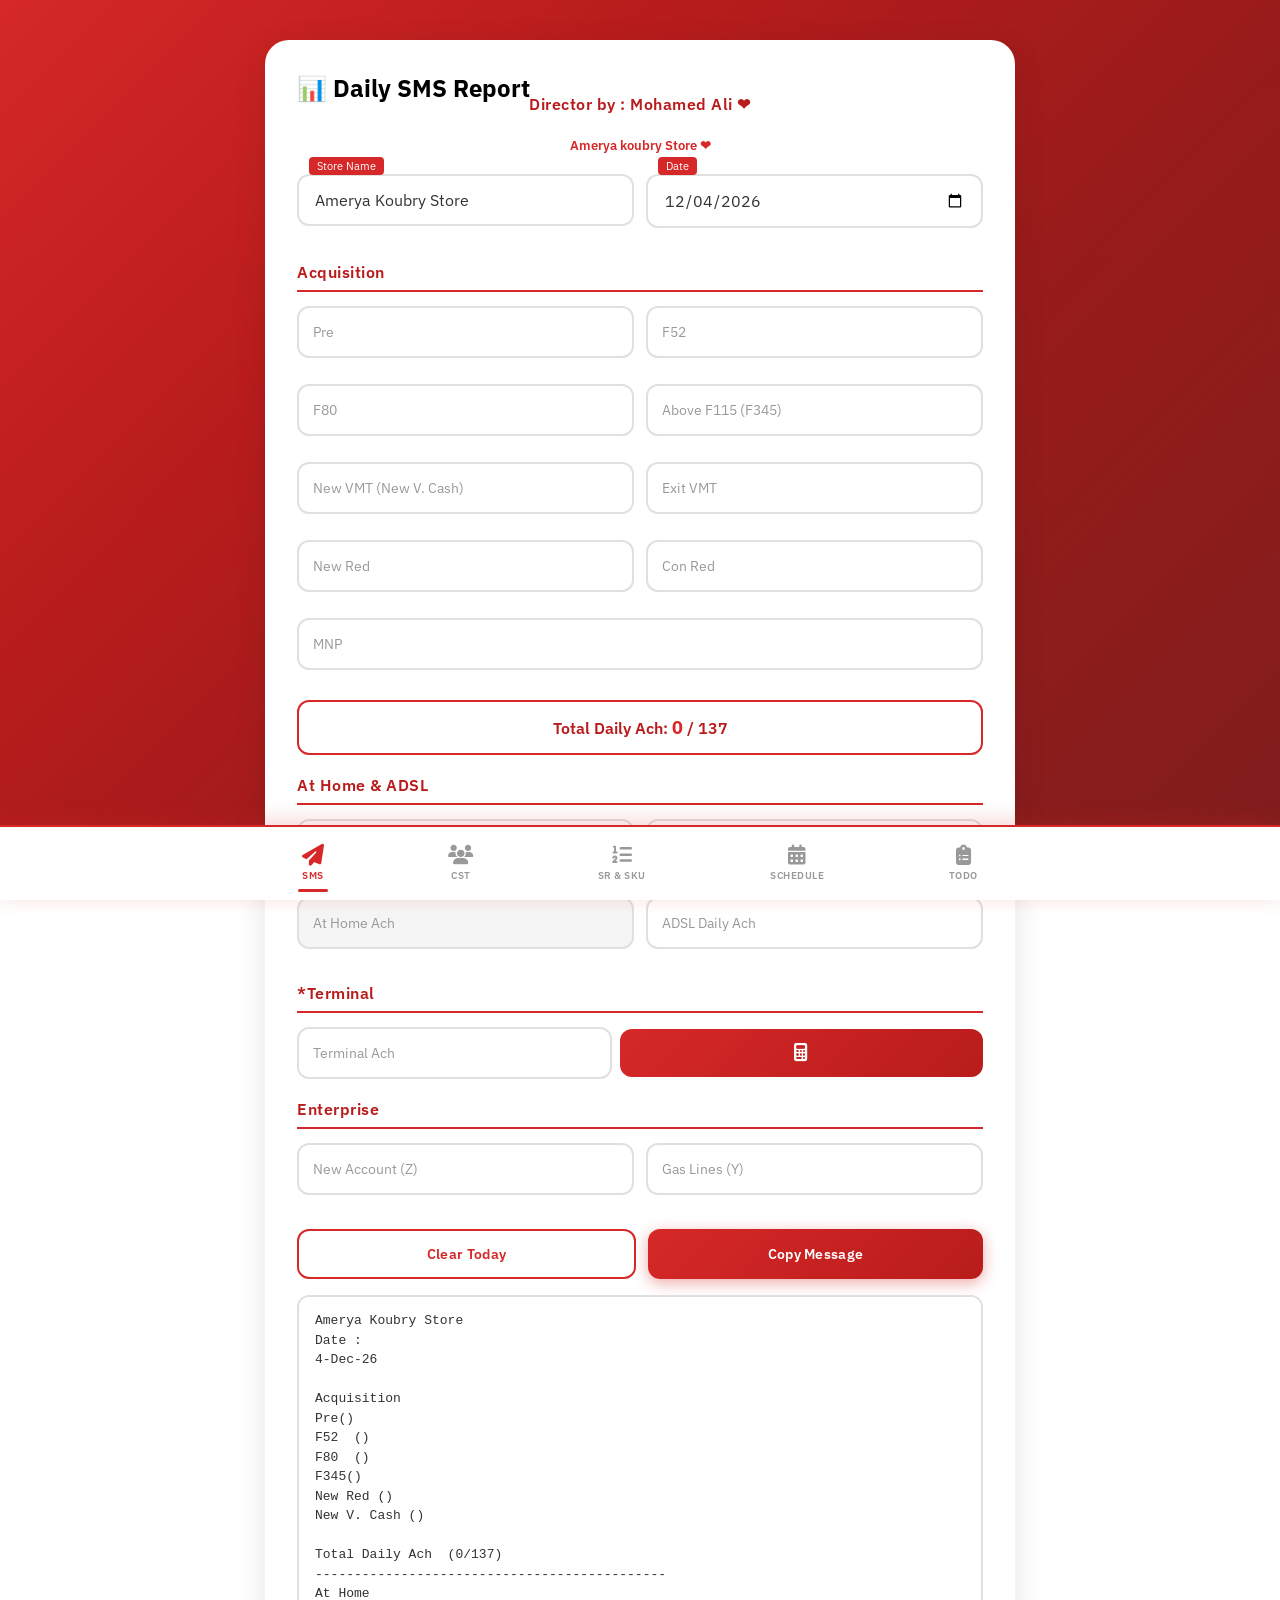
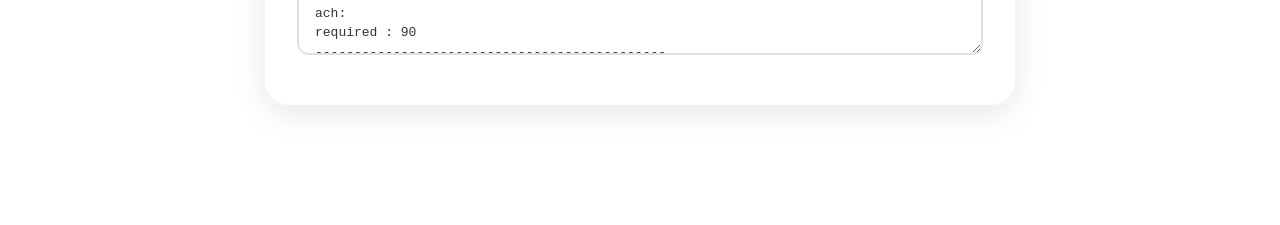
<file: index.html>
<!DOCTYPE html>
<html lang="en">
<head>
<meta charset="UTF-8">
<meta name="viewport" content="width=device-width, initial-scale=1.0, maximum-scale=1.0, user-scalable=no">
<link rel="icon" href="img/vf_icon.svg" type="image/svg+xml">
<link rel="apple-touch-icon" href="img/vf_icon.svg">
<meta name="apple-mobile-web-app-capable" content="yes">
<meta name="apple-mobile-web-app-status-bar-style" content="black-translucent">
<title>VF SMS - Daily Report</title>
<link rel="stylesheet" href="styles.css">
<link rel="stylesheet" href="https://cdnjs.cloudflare.com/ajax/libs/font-awesome/6.4.0/css/all.min.css">
<style>
.store-c {
    text-align: center;
    color: var(--vf-red);
    font-weight: 600;
}

/* Floating Labels */
.input-wrapper {
    position: relative;
    margin-bottom: 14px;
}

.input-wrapper input {
    margin-bottom: 0;
    font-size: 16px;
}

.input-wrapper .floating-label {
    position: absolute;
    left: 16px;
    top: 50%;
    transform: translateY(-50%);
    color: #999;
    font-size: 14px;
    font-family: inherit;
    pointer-events: none;
    transition: all 0.3s ease;
    opacity: 1;
}

.input-wrapper input.has-value + .floating-label,
.input-wrapper input:focus + .floating-label,
.input-wrapper input:not(:placeholder-shown) + .floating-label {
    top: -8px;
    left: 12px;
    font-size: 11px;
    color: white;
    background: var(--vf-red);
    padding: 2px 8px;
    border-radius: 4px;
    opacity: 1;
}

.input-wrapper input::placeholder {
    color: transparent;
}

.input-wrapper input:not(:placeholder-shown)::placeholder {
    color: transparent;
}

.result {
    background: var(--white);
    border: 2px solid var(--vf-red);
    border-radius: 12px;
    padding: 14px 20px;
    margin: 16px 0;
    color: var(--vf-red-dark);
    font-weight: 600;
    font-size: 16px;
    text-align: center;
}

.result span {
    color: var(--vf-red);
    font-weight: 700;
    font-size: 18px;
}
</style>
</head>
<body>

<div class="container">
<h2>📊 Daily SMS Report</h2>
<h3 style="border-bottom:none;text-align:center;margin-top:-10px;">Director by : Mohamed Ali ❤</h3>
<h5 class="store-c">Amerya koubry Store ❤</h5>
<br>

<div class="input-grid">
  <div class="input-wrapper">
    <input type="text" id="store" placeholder=" " value="Amerya Koubry Store">
    <span class="floating-label">Store Name</span>
  </div>
  <div class="input-wrapper">
    <input type="date" id="date" placeholder=" ">
    <span class="floating-label">Date</span>
  </div>
</div>

<h3>Acquisition</h3>
<div class="input-grid">
  <div class="input-wrapper"><input type="number" id="pre" placeholder=" "><span class="floating-label">Pre</span></div>
  <div class="input-wrapper"><input type="number" id="f52" placeholder=" "><span class="floating-label">F52</span></div>
  <div class="input-wrapper"><input type="number" id="f80" placeholder=" "><span class="floating-label">F80</span></div>
  <div class="input-wrapper"><input type="number" id="above_f115" placeholder=" "><span class="floating-label">Above F115 (F345)</span></div>
  <div class="input-wrapper"><input type="number" id="new_vmt" placeholder=" "><span class="floating-label">New VMT (New V. Cash)</span></div>
  <div class="input-wrapper"><input type="number" id="exit_vmt" placeholder=" "><span class="floating-label">Exit VMT</span></div>
  <div class="input-wrapper"><input type="number" id="new_red" placeholder=" "><span class="floating-label">New Red</span></div>
  <div class="input-wrapper"><input type="number" id="con_red" placeholder=" "><span class="floating-label">Con Red</span></div>
  <div class="input-wrapper input-full"><input type="number" id="mnp" placeholder=" "><span class="floating-label">MNP</span></div>
</div>

<div class="result">
  Total Daily Ach: <span id="total_daily_ach_val">0</span> / 137
</div>

<h3>At Home & ADSL</h3>
<div class="input-grid">
  <div class="input-wrapper">
    <select id="at_home_type" style="margin-bottom:0">
      <option value="4G">At Home 4G (58)</option>
      <option value="5G">At Home 5G (105)</option>
    </select>
  </div>
  <div class="input-wrapper">
    <input type="number" id="at_home_count" placeholder=" ">
    <span class="floating-label">At Home Count</span>
  </div>
  <div class="input-wrapper">
    <input type="number" id="at_home_ach" placeholder=" " readonly style="background:#f5f5f5;cursor:not-allowed">
    <span class="floating-label">At Home Ach</span>
  </div>
  <div class="input-wrapper">
    <input type="number" id="adsl_ach" placeholder=" ">
    <span class="floating-label">ADSL Daily Ach</span>
  </div>
</div>

<h3>*Terminal</h3>
<div class="input-wrapper" style="display:flex;align-items:center;gap:8px">
  <div style="flex:1;position:relative">
    <input type="number" id="terminal_ach" placeholder=" ">
    <span class="floating-label">Terminal Ach</span>
  </div>
  <button type="button" onclick="openCalculator('terminal_ach')" style="width:48px;height:48px;background:linear-gradient(135deg,var(--vf-red),var(--vf-red-dark));color:white;border:none;border-radius:12px;cursor:pointer;display:flex;align-items:center;justify-content:center;font-size:18px;flex-shrink:0" title="فتح الآلة الحاسبة">
    <i class="fa-solid fa-calculator"></i>
  </button>
</div>

<h3>Enterprise</h3>
<div class="input-grid">
  <div class="input-wrapper"><input type="number" id="enterprise_new_acc" placeholder=" "><span class="floating-label">New Account (Z)</span></div>
  <div class="input-wrapper"><input type="number" id="enterprise_gas" placeholder=" "><span class="floating-label">Gas Lines (Y)</span></div>
</div>

<br>
<div class="button-group">
  <button class="btn-secondary" onclick="clearToday()">Clear Today</button>
  <button class="btn-primary" onclick="copyMessage()">Copy Message</button>
</div>

<textarea id="output" readonly style="font-family:monospace;font-size:13px;line-height:1.5;min-height:360px"></textarea>

</div>

<script>
// Format date helper: YYYY-MM-DD -> D-MMM-YY (e.g. 7-Aug-26)
function getFormattedDate(dateStr) {
    if (!dateStr) {
        const today = new Date();
        const months = ['Jan', 'Feb', 'Mar', 'Apr', 'May', 'Jun', 'Jul', 'Aug', 'Sep', 'Oct', 'Nov', 'Dec'];
        const day = today.getDate();
        const month = months[today.getMonth()];
        const year = String(today.getFullYear()).slice(-2);
        return `${day}-${month}-${year}`;
    }
    const parts = dateStr.split('-');
    if (parts.length === 3) {
        const year = parts[0].slice(-2);
        const months = ['Jan', 'Feb', 'Mar', 'Apr', 'May', 'Jun', 'Jul', 'Aug', 'Sep', 'Oct', 'Nov', 'Dec'];
        const monthIndex = parseInt(parts[1], 10) - 1;
        const month = months[monthIndex] || parts[1];
        const day = parseInt(parts[2], 10);
        return `${day}-${month}-${year}`;
    }
    return dateStr;
}

// Generate summary message matching exact target format
function generateMessage() {
    const store = document.getElementById("store").value || "Amerya Koubry Store";
    const dateInput = document.getElementById("date").value;
    const formattedDate = getFormattedDate(dateInput);

    const pre = +document.getElementById("pre").value || 0;
    const f52 = +document.getElementById("f52").value || 0;
    const f80 = +document.getElementById("f80").value || 0;
    const above_f115 = +document.getElementById("above_f115").value || 0;
    const new_vmt = +document.getElementById("new_vmt").value || 0;
    const exit_vmt = document.getElementById("exit_vmt").value;
    const new_red = +document.getElementById("new_red").value || 0;
    const con_red = document.getElementById("con_red").value;
    const mnp = document.getElementById("mnp").value;

    const con_red_num = +con_red || 0;
    const mnp_num = +mnp || 0;

    // Formula: X = total (pre + f52 + f80 + above f115 + new vmt + mnp + (3 * new red) + con red)
    const X = pre + f52 + f80 + above_f115 + new_vmt + mnp_num + (3 * new_red) + con_red_num;

    const totalAchEl = document.getElementById("total_daily_ach_val");
    if (totalAchEl) {
        totalAchEl.innerText = X;
    }

    function val(id) {
        const el = document.getElementById(id);
        if (!el) return "";
        const v = el.value;
        return (v === "" || v === null || v === undefined) ? "" : v;
    }

    const message = `${store} 
Date :   
${formattedDate}

Acquisition
Pre(${val("pre")})
F52  (${val("f52")})
F80  (${val("f80")})
F345(${val("above_f115")})
New Red (${val("new_red")})
New V. Cash (${val("new_vmt")})

Total Daily Ach  (${X}/137) 
---------------------------------------------
At Home
ach: ${val("at_home_ach")}
required : 90
---------------------------------------------
Adsl
daily ach :${val("adsl_ach")}
daily required :1
----------------------------------------------
*Terminal
ach:${val("terminal_ach")}
required : 32000
----------------------------------------------
Enterprise :
New Acc (${val("enterprise_new_acc")}/1)
Gas (${val("enterprise_gas")}/3)
----------------------------------------------
MNP (${val("mnp")})
Conv Red (${val("con_red")})
Exist V. cash : ${val("exit_vmt")}`;

    document.getElementById("output").value = message;
}

// Calculate At Home Ach based on 4G (58) or 5G (105) selection and count
function updateAtHomeAch() {
    const countInput = document.getElementById("at_home_count");
    const typeSelect = document.getElementById("at_home_type");
    const achInput = document.getElementById("at_home_ach");

    if (countInput && typeSelect && achInput) {
        const countVal = countInput.value;
        if (countVal !== "" && !isNaN(countVal)) {
            const count = parseFloat(countVal);
            const multiplier = (typeSelect.value === "5G") ? 105 : 58;
            const calculated = count * multiplier;
            achInput.value = calculated;
            achInput.classList.add("has-value");
        } else if (countVal === "") {
            achInput.value = "";
            achInput.classList.remove("has-value");
        }
    }
}

// Auto Save & Inputs listener
const allInputs = document.querySelectorAll("input, select");
allInputs.forEach(input => {
    input.addEventListener('input', function() {
        if (this.id === "at_home_count" || this.id === "at_home_type") {
            updateAtHomeAch();
        }
        if (this.value !== "") {
            this.classList.add('has-value');
        } else {
            this.classList.remove('has-value');
        }
    });

    input.addEventListener("change", function() {
        if (this.id === "at_home_count" || this.id === "at_home_type") {
            updateAtHomeAch();
        }
        generateMessage();
        saveData();
    });

    input.addEventListener("input", () => {
        generateMessage();
        saveData();
    });
});

// Load Saved Data
window.onload = function() {
    // Default date to today
    document.getElementById("date").valueAsDate = new Date();
    document.getElementById("date").classList.add("has-value");
    document.getElementById("store").classList.add("has-value");

    const saved = JSON.parse(localStorage.getItem("reportData_v2") || localStorage.getItem("reportMultiData"));
    if (saved) {
        Object.keys(saved).forEach(id => {
            const el = document.getElementById(id);
            if (el) {
                el.value = saved[id];
                if (saved[id] !== "") {
                    el.classList.add("has-value");
                }
            }
        });
    }
    updateAtHomeAch();
    generateMessage();
};

function saveData() {
    const data = {};
    allInputs.forEach(input => {
        data[input.id] = input.value;
    });
    localStorage.setItem("reportData_v2", JSON.stringify(data));
}

// Copy Message
function copyMessage() {
    const text = document.getElementById("output");
    text.select();
    document.execCommand("copy");
    alert("Copied ✔");
}

// Clear Today
function clearToday() {
    allInputs.forEach(input => {
        if (input.id === "store") {
            input.value = "Amerya Koubry Store";
            input.classList.add("has-value");
        } else if (input.id === "date") {
            input.valueAsDate = new Date();
            input.classList.add("has-value");
        } else if (input.id === "at_home_type") {
            input.value = "4G";
        } else {
            input.value = "";
            input.classList.remove("has-value");
        }
    });
    updateAtHomeAch();
    generateMessage();
    saveData();
}
</script>

<!-- Navbar -->
<nav class="navbar">
    <div class="nav-items">
        <a href="index.html" class="nav-item active">
            <i class="nav-icon fa-solid fa-paper-plane"></i>
            <span class="nav-label">SMS</span>
        </a>
        <a href="cst.html" class="nav-item">
            <i class="nav-icon fa-solid fa-users"></i>
            <span class="nav-label">CST</span>
        </a>
        <a href="sr-sku.html" class="nav-item">
            <i class="nav-icon fa-solid fa-list-ol"></i>
            <span class="nav-label">SR & SKU</span>
        </a>
        <a href="schedule.html" class="nav-item">
            <i class="nav-icon fa-solid fa-calendar-days"></i>
            <span class="nav-label">Schedule</span>
        </a>
        <a href="todo.html" class="nav-item">
            <i class="nav-icon fa-solid fa-clipboard-list"></i>
            <span class="nav-label">ToDo</span>
        </a>
    </div>
</nav>

<!-- Calculator Modal -->
<div id="calcModal" style="display:none;position:fixed;top:0;left:0;width:100%;height:100%;background:rgba(0,0,0,0.6);z-index:2000;justify-content:center;align-items:center;padding:20px" onclick="if(event.target===this)closeCalculator()">
<div style="background:white;border-radius:20px;padding:24px;max-width:350px;width:100%;box-shadow:0 20px 60px rgba(0,0,0,0.4)">
<div style="display:flex;align-items:center;justify-content:center;gap:10px;margin-bottom:20px">
<i class="fa-solid fa-calculator" style="font-size:24px;color:var(--vf-red)"></i>
<h3 style="color:var(--vf-red);margin:0;font-size:20px">Terminal Calculator</h3>
</div>
<div style="margin-bottom:16px">
<label style="color:#666;font-size:13px;font-weight:500;display:block;margin-bottom:8px">Enter numbers (one per line):</label>
<textarea id="calcInput" rows="5" style="width:100%;padding:14px;border:2px solid var(--white-border);border-radius:12px;font-size:16px;resize:none;outline:none;transition:border-color 0.3s" onfocus="this.style.borderColor='var(--vf-red)'" onblur="this.style.borderColor='var(--white-border)'" placeholder="10&#10;20&#10;30"></textarea>
</div>
<div style="display:flex;gap:8px;justify-content:center;margin-bottom:16px">
<button onclick="calculateSum()" style="flex:1;padding:12px;background:linear-gradient(135deg,var(--vf-red),var(--vf-red-dark));color:white;border:none;border-radius:10px;cursor:pointer;font-weight:600;font-size:14px"> (Sum)</button>
</div>
<div id="calcResult" style="text-align:center;font-size:20px;font-weight:700;color:var(--vf-red);padding:16px;background:rgba(214,40,40,0.08);border-radius:12px;margin-bottom:16px;min-height:52px;display:flex;align-items:center;justify-content:center"></div>
<div style="display:flex;gap:10px">
<button onclick="applyCalcResult()" style="flex:1;padding:14px;background:linear-gradient(135deg,var(--vf-red),var(--vf-red-dark));color:white;border:none;border-radius:12px;cursor:pointer;font-weight:600;font-size:15px">OK</button>
<button onclick="closeCalculator()" style="flex:1;padding:14px;background:#e0e0e0;color:#333;border:none;border-radius:12px;cursor:pointer;font-weight:600;font-size:15px">Cancel</button>
</div>
</div>
</div>

<script>
let currentCalcField = '';
let calcResultValue = '';

function openCalculator(fieldId) {
    currentCalcField = fieldId;
    document.getElementById('calcModal').style.display = 'flex';
    document.getElementById('calcInput').value = '';
    document.getElementById('calcResult').textContent = '';
    calcResultValue = '';
}

function closeCalculator() {
    document.getElementById('calcModal').style.display = 'none';
}

function calculateSum() {
    const nums = document.getElementById('calcInput').value.split('\n').map(s => parseFloat(s.trim())).filter(n => !isNaN(n));
    if (nums.length === 0) return;
    calcResultValue = nums.reduce((a, b) => a + b, 0);
    document.getElementById('calcResult').textContent = 'المجموع = ' + calcResultValue;
}

function applyCalcResult() {
    if (calcResultValue !== '') {
        document.getElementById(currentCalcField).value = calcResultValue;
        document.getElementById(currentCalcField).dispatchEvent(new Event('input'));
    }
    closeCalculator();
}
</script>

</body>
</html>
</file>
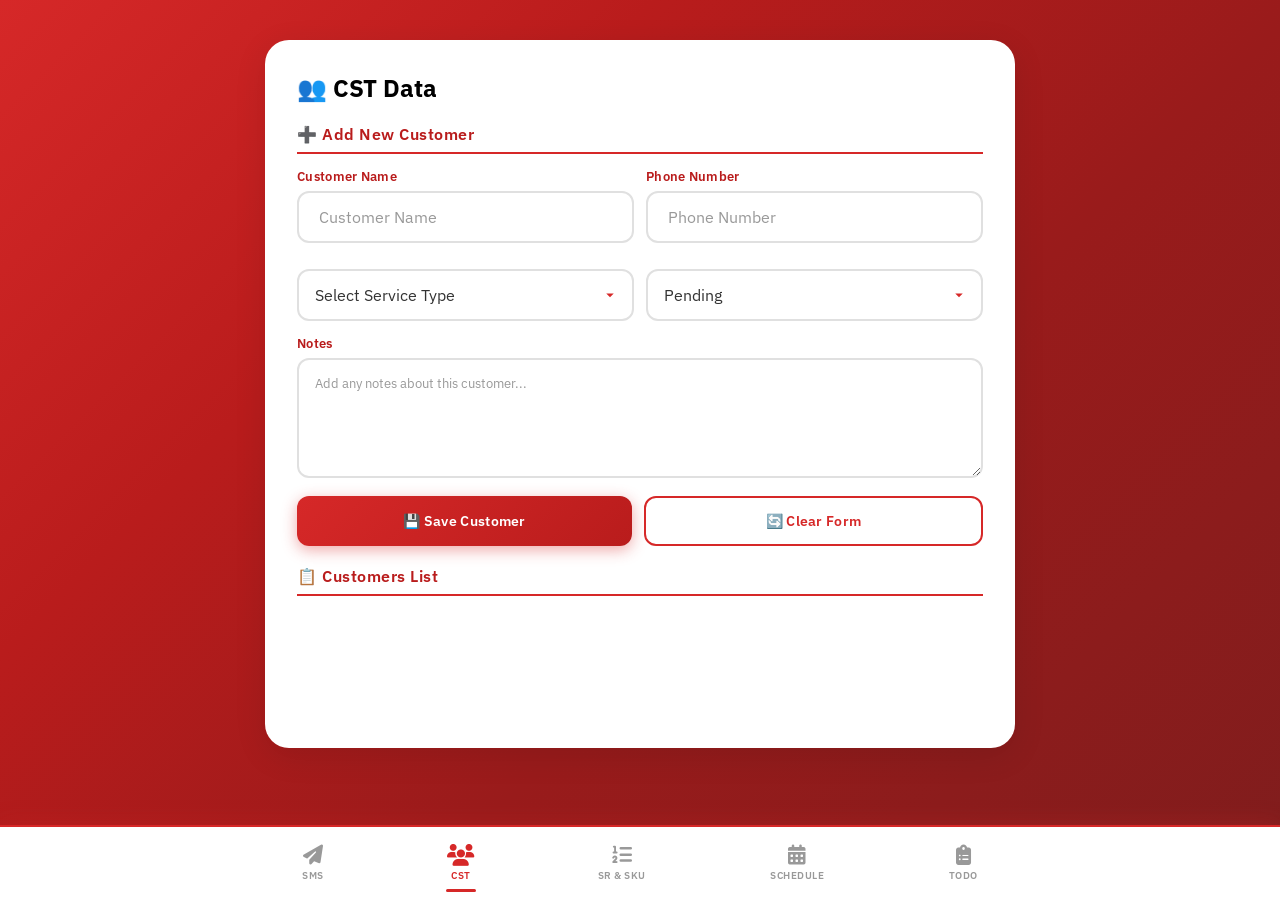
<file: cst.html>
<!DOCTYPE html>
<html lang="en">
<head>
<meta charset="UTF-8">
<meta name="viewport" content="width=device-width, initial-scale=1.0, maximum-scale=1.0, user-scalable=no">
<link rel="icon" href="img/vf_icon.svg" type="image/svg+xml">
<link rel="apple-touch-icon" href="img/vf_icon.svg">
<meta name="apple-mobile-web-app-capable" content="yes">
<meta name="apple-mobile-web-app-status-bar-style" content="black-translucent">
<title>CST Data - VF SMS</title>
<link rel="stylesheet" href="styles.css">
<link rel="stylesheet" href="https://cdnjs.cloudflare.com/ajax/libs/font-awesome/6.4.0/css/all.min.css">
</head>
<body>

<div class="container">
    <h2>👥 CST Data</h2>

    <h3>➕ Add New Customer</h3>
    <div class="input-grid">
        <div class="input-wrapper">
            <label class="floating-label">Customer Name</label>
            <input type="text" id="customerName" placeholder=" Customer Name"> 
        </div>
        <div class="input-wrapper">
            <label class="floating-label">Phone Number</label>
            <input type="tel" id="customerPhone" placeholder=" Phone Number">
        </div>
        <div class="input-wrapper">
            <select id="serviceType">
                <option value="">Select Service Type</option>
                <option value="Postpaid">Postpaid</option>
                <option value="Prepaid">Prepaid</option>
                <option value="@Home">@Home</option>
                <option value="ADSL">ADSL</option>
                <option value="Enterprise">Enterprise</option>
                <option value="Device">Device</option>
                <option value="Sim Swap">Sim Swap</option>
                <option value="MNP">MNP</option>
                <option value="Other">Other</option>
            </select>
        </div>
        <div class="input-wrapper">
            <select id="orderStatus">
                <option value="Pending">Pending</option>
                <option value="Completed">Completed</option>
                <option value="Cancelled">Cancelled</option>
                <option value="In Progress">In Progress</option>
            </select>
        </div>
    </div>

    <label>Notes</label>
    <textarea id="customerNotes" placeholder="Add any notes about this customer..."></textarea>

    <div class="button-group">
        <button class="btn-primary" onclick="saveCustomer()">💾 Save Customer</button>
        <button class="btn-secondary" onclick="clearForm()">🔄 Clear Form</button>
    </div>

    <h3>📋 Customers List</h3>
    <div class="cards-grid" id="customerCards">
    </div>
</div>

<!-- Customer Detail Modal -->
<div class="modal" id="customerModal">
    <div class="modal-content">
        <span class="modal-close" onclick="closeModal()">&times;</span>
        <div class="modal-body" id="modalBody">
        </div>
    </div>
</div>

<script>
// ===== Load Customers from LocalStorage =====
let customers = JSON.parse(localStorage.getItem('cstCustomers')) || [];

function renderCustomers() {
    const container = document.getElementById('customerCards');
    container.innerHTML = '';

    if (customers.length === 0) {
        container.innerHTML = '<div style="text-align:center;color:rgba(255,255,255,0.5);grid-column:1/-1;padding:40px">No customers yet</div>';
        return;
    }

    customers.forEach((customer, index) => {
        let statusClass = '';
        if (customer.status === 'Completed') statusClass = 'status-completed';
        else if (customer.status === 'Cancelled') statusClass = 'status-cancelled';
        else statusClass = 'status-pending';

        const cardDate = customer.date ? new Date(customer.date).toLocaleDateString() : '-';

        const card = `
            <div class="customer-card" onclick="showCustomerDetail(${index})">
                <div class="card-header">
                    <div>
                        <h4 class="card-name">${customer.name}</h4>
                        <p class="card-phone">${customer.phone}</p>
                    </div>
                    <span class="status-badge ${statusClass}">${customer.status}</span>
                </div>
                <span class="card-service">${customer.service}</span>
                <div class="card-footer">
                    <span class="card-date">${cardDate}</span>
                    <div class="action-btns" onclick="event.stopPropagation()">
                        <button class="btn-whatsapp" onclick="sendWhatsApp('${customer.phone}')">💬</button>
                        <button class="btn-call" onclick="makeCall('${customer.phone}')">📞</button>
                        <button class="edit-btn" onclick="editCustomer(${index})">✏️</button>
                        <button class="delete-btn" onclick="deleteCustomer(${index})">🗑️</button>
                    </div>
                </div>
            </div>
        `;
        container.innerHTML += card;
    });
}

function showCustomerDetail(index) {
    const customer = customers[index];
    let statusClass = '';
    if (customer.status === 'Completed') statusClass = 'status-completed';
    else if (customer.status === 'Cancelled') statusClass = 'status-cancelled';
    else statusClass = 'status-pending';

    const cardDate = customer.date ? new Date(customer.date).toLocaleDateString() : '-';
    const cardTime = customer.date ? new Date(customer.date).toLocaleTimeString() : '-';

    document.getElementById('modalBody').innerHTML = `
        <div class="modal-header">
            <div>
                <h3 class="modal-title">${customer.name}</h3>
                <p class="modal-subtitle">${customer.phone}</p>
            </div>
            <span class="status-badge ${statusClass}">${customer.status}</span>
        </div>
        <div class="detail-row">
            <span class="detail-label">Service Type</span>
            <span class="detail-value">${customer.service}</span>
        </div>
        <div class="detail-row">
            <span class="detail-label">Date Added</span>
            <span class="detail-value">${cardDate}</span>
        </div>
        <div class="detail-row">
            <span class="detail-label">Time</span>
            <span class="detail-value">${cardTime}</span>
        </div>
        <div class="detail-notes">
            <div class="detail-notes-label">Notes</div>
            <div class="detail-notes-text">${customer.notes || 'No notes'}</div>
        </div>
        <div class="modal-actions">
            <button class="btn-whatsapp" onclick="sendWhatsApp('${customer.phone}');closeModal()">💬 WhatsApp</button>
            <button class="btn-call" onclick="makeCall('${customer.phone}');closeModal()">📞 Call</button>
        </div>
        <div class="modal-actions">
            <button class="edit-btn" onclick="editCustomer(${index});closeModal()">✏️ Edit</button>
            <button class="delete-btn" onclick="deleteCustomer(${index});closeModal()">🗑️ Delete</button>
        </div>
    `;
    document.getElementById('customerModal').classList.add('active');
}

function closeModal() {
    document.getElementById('customerModal').classList.remove('active');
}

document.getElementById('customerModal').addEventListener('click', function(e) {
    if (e.target === this) {
        closeModal();
    }
});

function saveCustomer() {
    const name = document.getElementById('customerName').value;
    const phone = document.getElementById('customerPhone').value;
    const service = document.getElementById('serviceType').value;
    const status = document.getElementById('orderStatus').value;
    const notes = document.getElementById('customerNotes').value;

    if (!name || !phone) {
        alert('Please enter customer name and phone number');
        return;
    }

    const customer = {
        name: name,
        phone: phone,
        service: service || 'Other',
        status: status,
        notes: notes,
        date: new Date().toISOString()
    };

    customers.push(customer);
    localStorage.setItem('cstCustomers', JSON.stringify(customers));
    renderCustomers();
    clearForm();
}

function deleteCustomer(index) {
    if (confirm('Are you sure you want to delete this customer?')) {
        customers.splice(index, 1);
        localStorage.setItem('cstCustomers', JSON.stringify(customers));
        renderCustomers();
    }
}

function editCustomer(index) {
    const customer = customers[index];
    document.getElementById('customerName').value = customer.name;
    document.getElementById('customerPhone').value = customer.phone;
    document.getElementById('serviceType').value = customer.service;
    document.getElementById('orderStatus').value = customer.status;
    document.getElementById('customerNotes').value = customer.notes;
    
    // Store the index for update
    document.getElementById('customerName').dataset.editIndex = index;
    
    // Change button text to indicate update mode
    const saveBtn = document.querySelector('.btn-primary');
    saveBtn.innerHTML = '💾 Update Customer';
    saveBtn.onclick = function() { updateCustomer(index); };
    
    // Scroll to form
    window.scrollTo({ top: 0, behavior: 'smooth' });
}

function updateCustomer(index) {
    const name = document.getElementById('customerName').value;
    const phone = document.getElementById('customerPhone').value;
    const service = document.getElementById('serviceType').value;
    const status = document.getElementById('orderStatus').value;
    const notes = document.getElementById('customerNotes').value;

    if (!name || !phone) {
        alert('Please enter customer name and phone number');
        return;
    }

    customers[index] = {
        name: name,
        phone: phone,
        service: service || 'Other',
        status: status,
        notes: notes,
        date: customers[index].date // Keep original date
    };

    localStorage.setItem('cstCustomers', JSON.stringify(customers));
    renderCustomers();
    clearForm();
    
    // Reset button
    const saveBtn = document.querySelector('.btn-primary');
    saveBtn.innerHTML = '💾 Save Customer';
    saveBtn.onclick = function() { saveCustomer(); };
}

function clearForm() {
    document.getElementById('customerName').value = '';
    document.getElementById('customerPhone').value = '';
    document.getElementById('serviceType').value = '';
    document.getElementById('orderStatus').value = 'Pending';
    document.getElementById('customerNotes').value = '';
    
    // Reset button
    const saveBtn = document.querySelector('.btn-primary');
    saveBtn.innerHTML = '💾 Save Customer';
    saveBtn.onclick = function() { saveCustomer(); };
}

function sendWhatsApp(phone) {
    // Remove any non-digit characters from phone
    const cleanPhone = phone.replace(/\D/g, '');
    // Check if it already has country code
    const formattedPhone = cleanPhone.startsWith('20') ? cleanPhone : '20' + cleanPhone;
    window.open(`https://wa.me/${formattedPhone}`, '_blank');
}

function makeCall(phone) {
    window.open(`tel:${phone}`, '_blank');
}

// Floating Labels
const inputs = document.querySelectorAll('input');
inputs.forEach(input => {
    input.addEventListener('input', function() {
        if (this.value) {
            this.classList.add('has-value');
        } else {
            this.classList.remove('has-value');
        }
    });
});

// Initial render
renderCustomers();
</script>

<!-- Navbar -->
<nav class="navbar">
    <div class="nav-items">
        <a href="index.html" class="nav-item">
            <i class="nav-icon fa-solid fa-paper-plane"></i>
            <span class="nav-label">SMS</span>
        </a>
        <a href="cst.html" class="nav-item active">
            <i class="nav-icon fa-solid fa-users"></i>
            <span class="nav-label">CST</span>
        </a>
        <a href="sr-sku.html" class="nav-item">
            <i class="nav-icon fa-solid fa-list-ol"></i>
            <span class="nav-label">SR & SKU</span>
        </a>
        <a href="schedule.html" class="nav-item">
            <i class="nav-icon fa-solid fa-calendar-days"></i>
            <span class="nav-label">Schedule</span>
        </a>
        <a href="todo.html" class="nav-item">
            <i class="nav-icon fa-solid fa-clipboard-list"></i>
            <span class="nav-label">ToDo</span>
        </a>
    </div>
</nav>

</body>
</html>
</file>
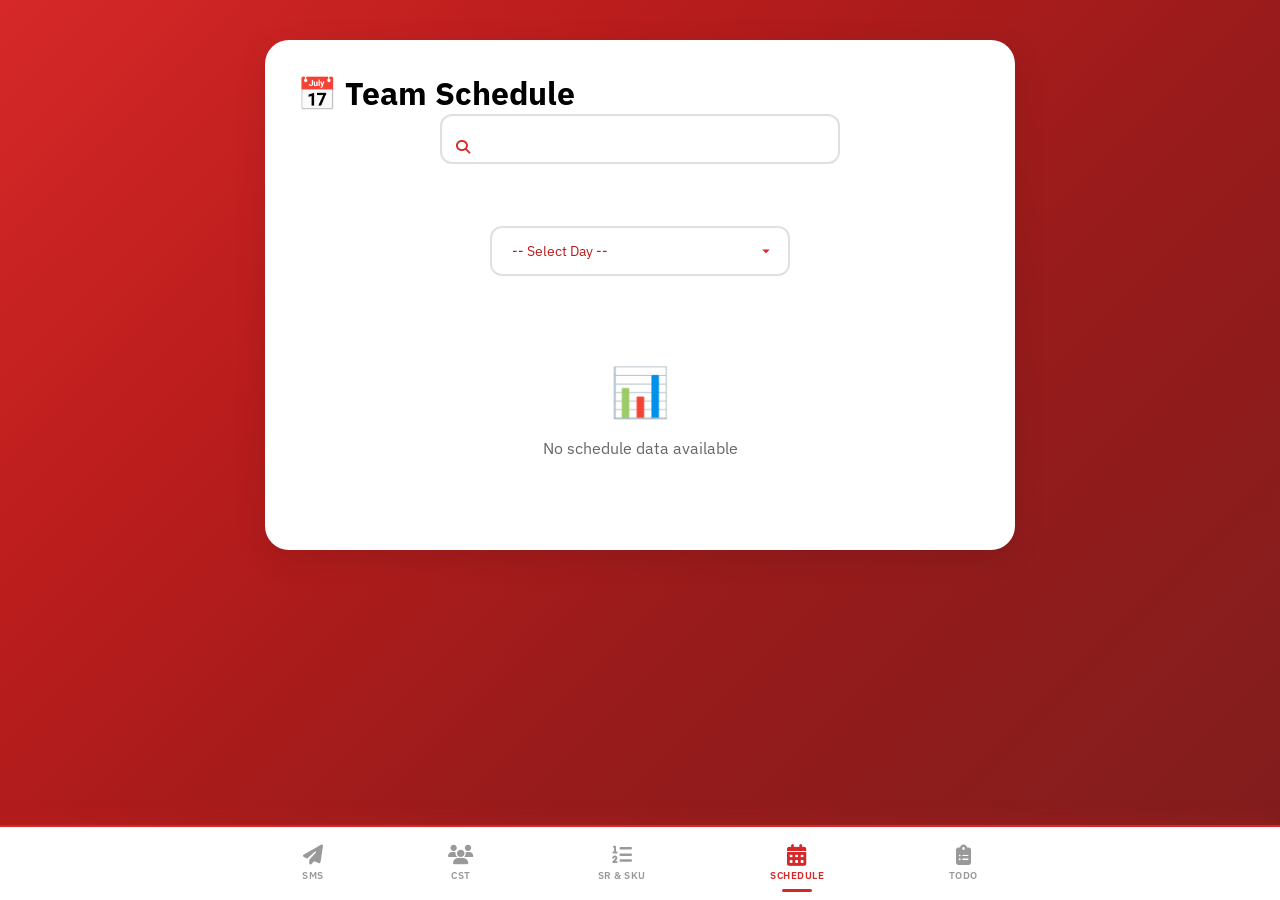
<file: schedule.html>
<!DOCTYPE html>
<html lang="en">
<head>
<meta charset="UTF-8">
<meta name="viewport" content="width=device-width, initial-scale=1.0, maximum-scale=1.0, user-scalable=no">
<link rel="icon" href="img/vf_icon.svg" type="image/svg+xml">
<link rel="apple-touch-icon" href="img/vf_icon.svg">
<meta name="apple-mobile-web-app-capable" content="yes">
<meta name="apple-mobile-web-app-status-bar-style" content="black-translucent">
<title>Team Schedule</title>
<link rel="stylesheet" href="styles.css">
<link rel="stylesheet" href="https://cdnjs.cloudflare.com/ajax/libs/font-awesome/6.4.0/css/all.min.css">
<style>
/* Schedule Page Specific Styles */
.week-picker {
    display: flex;
    justify-content: center;
    gap: 8px;
    margin-bottom: 24px;
    flex-wrap: wrap;
}

.week-btn {
    padding: 10px 20px;
    border: 2px solid var(--vf-red);
    background: var(--white);
    color: var(--vf-red);
    border-radius: 8px;
    font-weight: 600;
    cursor: pointer;
    transition: all 0.3s ease;
}

.week-btn.active {
    background: var(--vf-red);
    color: white;
}

.week-btn:hover:not(.active) {
    background: rgba(214, 40, 40, 0.1);
}

.day-select {
    width: 100%;
    max-width: 300px;
    margin: 0 auto 24px;
    display: block;
    padding: 14px 20px;
    border-radius: 12px;
    border: 2px solid var(--white-border);
    background: var(--white);
    color: var(--vf-red-dark);
    font-size: 14px;
    font-family: inherit;
    cursor: pointer;
    appearance: none;
    background-image: url("data:image/svg+xml,%3Csvg xmlns='http://www.w3.org/2000/svg' width='12' height='12' fill='%23d62828' viewBox='0 0 16 16'%3E%3Cpath d='M8 11L3 6h10l-5 5z'/%3E%3C/svg%3E");
    background-repeat: no-repeat;
    background-position: right 16px center;
    padding-right: 40px;
}

.search-box {
    margin-bottom: 24px;
}

.search-input {
    width: 100%;
    max-width: 400px;
    margin: 0 auto;
    display: block;
    padding: 14px 20px;
    padding-left: 48px;
    border-radius: 12px;
    border: 2px solid var(--white-border);
    background: var(--white);
    color: var(--vf-red-dark);
    font-size: 14px;
    font-family: inherit;
    transition: all 0.3s ease;
}

.search-input::placeholder {
    color: #999;
}

.search-input:focus {
    outline: none;
    border-color: var(--vf-red);
    box-shadow: 0 0 0 3px rgba(214, 40, 40, 0.15);
}

.search-input::before {
    content: "\f002";
    font-family: "Font Awesome 6 Free";
    font-weight: 900;
}

.employee-card {
    background: var(--white);
    border: 2px solid var(--white-border);
    border-radius: 16px;
    padding: 20px;
    margin-bottom: 16px;
    transition: all 0.3s ease;
    box-shadow: 0 2px 8px rgba(0, 0, 0, 0.05);
}

.employee-card:hover {
    border-color: var(--vf-red);
    box-shadow: 0 8px 25px rgba(214, 40, 40, 0.15);
}

.employee-card .card-header {
    display: flex;
    justify-content: space-between;
    align-items: center;
    margin-bottom: 16px;
    padding-bottom: 12px;
    border-bottom: 2px solid var(--vf-red);
}

.employee-card h2 {
    color: var(--vf-red);
    font-size: 18px;
    margin: 0;
}

.employee-card .count {
    background: var(--vf-red);
    color: white;
    padding: 4px 12px;
    border-radius: 20px;
    font-size: 12px;
    font-weight: 700;
}

.employee-list {
    list-style: none;
    padding: 0;
    margin: 0;
}

.employee-list li {
    display: flex;
    justify-content: space-between;
    align-items: center;
    padding: 12px;
    border-bottom: 1px solid var(--white-border);
}

.employee-list li:last-child {
    border-bottom: none;
}

.employee-info {
    display: flex;
    flex-direction: column;
}

.employee-name {
    font-weight: 600;
    color: var(--vf-red-dark);
    font-size: 14px;
}

.employee-shift {
    font-size: 12px;
    color: #666;
    margin-top: 2px;
}

.employee-time {
    font-size: 14px;
    font-weight: 600;
    padding: 4px 12px;
    border-radius: 8px;
}

.employee-time.morning {
    background: rgba(251, 191, 36, 0.15);
    color: #b45309;
}

.employee-time.evening {
    background: rgba(139, 92, 246, 0.15);
    color: #7c3aed;
}

.employee-time.night {
    background: rgba(59, 130, 246, 0.15);
    color: #2563eb;
}

.empty-state {
    text-align: center;
    padding: 60px 20px;
    color: #666;
}

.empty-state span {
    font-size: 48px;
    display: block;
    margin-bottom: 16px;
}
</style>
</head>
<body>

<div class="container">
<h1>📅 Team Schedule</h1>

<div class="controls">
<div class="search-box">
<input type="text" id="search" placeholder="Search employee by name..." oninput="filterEmployees()">
</div>
</div>

<select id="daySelect" class="day-select">
<option value="">-- Select Day --</option>
</select>

<div id="searchResultsSection" class="search-results-section" style="display: none;">
<h3>🔍 Search Results</h3>
<div id="searchCards" class="cards"></div>
</div>

<div id="cards" class="cards">
<div class="loading">
<div class="loading-spinner"></div>
<p>Loading schedule...</p>
</div>
</div>

</div>

<script>

const sheetURL = "https://docs.google.com/spreadsheets/d/e/2PACX-1vQAzLqgdGOXKaiEatzK1KOw5Ne_6TKDeYiktjh-EaQsIURhnQ_GVcmxxdBiWq0C_4RW7Js8nog3v4X6/pub?output=csv";

let scheduleData = {};
let allEmployees = [];
let daysList = [];

fetch(sheetURL)
.then(res => res.text())
.then(text => {

const rows = text.split("\n").map(r => r.split(","));

if (rows.length < 2) {
showNoData();
return;
}

// Check if days are in first row (columns) or first column (rows)
const firstRow = rows[0];
const firstColumn = rows.map(r => r[0]);

// Default to rows since user confirmed column A has days
// Check to make sure
const hasDaysInFirstRow = firstRow.slice(1).some(cell => {
const trimmed = cell?.trim();
return trimmed && (trimmed.toLowerCase().includes('day') || !isNaN(trimmed));
});

// Check if first column looks like days
const hasDaysInFirstColumn = firstColumn.slice(1).some(cell => {
const trimmed = cell?.trim();
return trimmed && (trimmed.toLowerCase().includes('day') || !isNaN(trimmed));
});

// Default to rows (column A has days), but check if first row has days
isDaysInRows = !hasDaysInFirstRow;

if (isDaysInRows) {
// Days are in rows - each row is a day
initDaysFromRows(rows);
} else {
// Days are in columns - original behavior
initDaysFromColumns(rows);
}

})
.catch(err => {
console.error('Error loading data:', err);
showNoData();
});

function initDaysFromColumns(rows) {
// Sheet structure:
// Column A: Days (starting from row 3)
// Row 1: Job titles (Manager/Agent) - starting from column B
// Row 2: Names - starting from column B
// Row 3+: Shift times for each person

// Get days from column A, starting from row 3 (index 2)
daysList = rows.slice(2).map(r => r[0]?.trim()).filter(d => d);

if (daysList.length === 0) {
showNoData();
return;
}

// Get employee names from row 2, starting from column B (index 1)
const employeeNames = rows[1]?.slice(1).map(n => n?.trim()).filter(n => n) || [];

// Get job titles from row 1, starting from column B
const jobTitles = rows[0]?.slice(1).map(j => j?.trim()).filter(j => j) || [];

// Initialize schedule data for each day
daysList.forEach(d => {
scheduleData[d] = { Managers: [], Employees: [] };
});

// Process each employee (columns from B onwards)
for (let col = 1; col < employeeNames.length + 1; col++) {
const name = rows[1]?.[col]?.trim();
const jobTitle = rows[0]?.[col]?.trim() || '';

if (!name) continue;

// Determine if this person is a manager based on job title
const isManager = jobTitle.toLowerCase().includes('manager') || jobTitle === '';

const employee = {
name: name,
isManager: isManager,
shifts: {}
};

// Get shifts for this employee (rows 3 onwards)
for (let dayIndex = 2; dayIndex < rows.length; dayIndex++) {
const dayName = rows[dayIndex]?.[0]?.trim();
if (!dayName) continue;

const shift = rows[dayIndex]?.[col]?.trim();
if (shift && shift !== '-') {
employee.shifts[dayName] = shift;

// Add to the appropriate array based on isManager
if (isManager) {
if (!scheduleData[dayName].Managers.find(e => e.name === name)) {
scheduleData[dayName].Managers.push(employee);
}
} else {
if (!scheduleData[dayName].Employees.find(e => e.name === name)) {
scheduleData[dayName].Employees.push(employee);
}
}
}
}

allEmployees.push(employee);
}

initDays(daysList);
const today = new Date().getDate();
const todayInList = daysList.find(d => parseInt(d) === today);
if (todayInList) {
    document.getElementById('daySelect').value = todayInList;
    renderDay(todayInList);
} else if (daysList.length > 0) {
    renderDay(daysList[0]);
}
}

function initDaysFromRows(rows) {
// Sheet structure:
// Row 1 (index 0): Job titles (Manager/Agent) - columns B+
// Row 2 (index 1): Names - columns B+
// Column A (rows 3+): Days
// Rows 3+ (columns B+): Shift times

const DAY_START_ROW = 2;  // Start reading days from row 3 (index 2)

// Get all days from first column (starting from row 3)
daysList = rows.slice(DAY_START_ROW).map(r => r[0]?.trim()).filter(d => d);

if (daysList.length === 0) {
showNoData();
return;
}

// Get employee names from row 2, starting from column B (index 1)
const employeeNames = rows[1]?.slice(1).map(n => n?.trim()).filter(n => n) || [];

// Get job titles from row 1, starting from column B
const jobTitles = rows[0]?.slice(1).map(j => j?.trim()).filter(j => j) || [];

// Initialize schedule data for each day
daysList.forEach(d => {
scheduleData[d] = { Managers: [], Employees: [] };
});

// Process each employee (columns from B onwards)
for (let col = 1; col < employeeNames.length + 1; col++) {
const name = rows[1]?.[col]?.trim();
const jobTitle = rows[0]?.[col]?.trim() || '';

if (!name) continue;

// Determine if this person is a manager based on job title
// Check for various forms of "manager" and similar roles
const jobTitleLower = jobTitle.toLowerCase();
const isManager = jobTitleLower.includes('manager') || 
                  jobTitleLower.includes('manger') || 
                  jobTitleLower.includes('chief') || 
                  jobTitleLower.includes('supervisor') ||
                  jobTitle === '';

const employee = {
name: name,
isManager: isManager,
jobTitle: jobTitle || (isManager ? 'manager' : 'agent'),
shifts: {}
};

// Get shifts for this employee (rows 3 onwards)
for (let dayIndex = DAY_START_ROW; dayIndex < rows.length; dayIndex++) {
const dayName = rows[dayIndex]?.[0]?.trim();
if (!dayName) continue;

const shift = rows[dayIndex]?.[col]?.trim();
if (shift && shift !== '-') {
employee.shifts[dayName] = shift;

// Add to the appropriate array based on isManager
if (isManager) {
if (!scheduleData[dayName].Managers.find(e => e.name === name)) {
scheduleData[dayName].Managers.push(employee);
}
} else {
if (!scheduleData[dayName].Employees.find(e => e.name === name)) {
scheduleData[dayName].Employees.push(employee);
}
}
}
}

allEmployees.push(employee);
}

initDays(daysList);
const today2 = new Date().getDate();
const todayInList2 = daysList.find(d => parseInt(d) === today2);
if (todayInList2) {
    document.getElementById('daySelect').value = todayInList2;
    renderDay(todayInList2);
} else if (daysList.length > 0) {
    renderDay(daysList[0]);
}
}

function showNoData() {
document.getElementById('cards').innerHTML = `
<div class="no-results">
<span>📊</span>
<p>No schedule data available</p>
</div>
`;
}

function initDays(days) {
const select = document.getElementById('daySelect');

days.forEach(d => {
const opt = document.createElement('option');
opt.value = d;
opt.textContent = 'Day ' + d;
select.appendChild(opt);
});

select.onchange = () => {
const selectedDay = select.value;
if (selectedDay) {
renderDay(selectedDay);
clearSearch();
}
};
}

function renderDay(day) {
const data = scheduleData[day];
const cardsContainer = document.getElementById('cards');
cardsContainer.innerHTML = '';

if (!data) {
cardsContainer.innerHTML = `
<div class="no-results">
<span>📅</span>
<p>No employees scheduled for this day</p>
</div>
`;
return;
}

// Get all people (managers + employees)
const allPeople = [...(data.Managers || []), ...(data.Employees || [])];

if (allPeople.length === 0) {
cardsContainer.innerHTML = `
<div class="no-results">
<span>📅</span>
<p>No employees scheduled for this day</p>
</div>
`;
return;
}

// Group by shift: AM, PM, OFF, BW
const amPeople = allPeople.filter(p => {
const shift = p.shifts[day]?.toUpperCase() || '';
return shift.includes('AM');
});

const pmPeople = allPeople.filter(p => {
const shift = p.shifts[day]?.toUpperCase() || '';
return shift.includes('PM');
});

const offPeople = allPeople.filter(p => {
const shift = p.shifts[day]?.toUpperCase() || '';
return shift === 'OFF' || shift === 'ANN';
});

const bwPeople = allPeople.filter(p => {
const shift = p.shifts[day]?.toUpperCase() || '';
return shift.includes('BW');
});

// Show cards for each shift that has people
if (amPeople.length > 0) createShiftCard('🌅', 'AM Shift', amPeople, day);
if (pmPeople.length > 0) createShiftCard('🌙', 'PM Shift', pmPeople, day);
if (offPeople.length > 0) createShiftCard('🚫', 'OFF | ANN', offPeople, day);
if (bwPeople.length > 0) createShiftCard('💼', 'BW Shift', bwPeople, day);
}

function createShiftCard(emoji, title, people, day) {
const cardsContainer = document.getElementById('cards');

const card = document.createElement('div');
card.className = 'card';

// Sort people: managers first, then by name
const sortedPeople = [...people].sort((a, b) => {
if (a.isManager && !b.isManager) return -1;
if (!a.isManager && b.isManager) return 1;
return a.name.localeCompare(b.name);
});

const employeeItems = sortedPeople.map(emp => {
const isManager = emp.isManager;
const role = emp.jobTitle || (isManager ? 'manager' : 'agent');

return `
<li class="employee-item">
<div class="employee-name">${emp.name} <span class="employee-role">${role}</span></div>
</li>
`;
}).join('');

card.innerHTML = `
<div class="card-header">
<h2><span class="shift-badge">${emoji}</span> ${title} total ${people.length}</h2>
</div>
<ul class="employee-list">
${employeeItems}
</ul>
`;

cardsContainer.appendChild(card);
}

function clearSearch() {
document.getElementById('search').value = '';
document.getElementById('searchResultsSection').style.display = 'none';
}

document.getElementById('search').addEventListener('input', function() {
const name = this.value.toLowerCase().trim();
const searchResultsSection = document.getElementById('searchResultsSection');
const searchCards = document.getElementById('searchCards');
const mainCards = document.getElementById('cards');

if (!name) {
searchResultsSection.style.display = 'none';
return;
}

const found = allEmployees.filter(emp => emp.name.toLowerCase().includes(name));

if (found.length === 0) {
searchResultsSection.style.display = 'block';
searchCards.innerHTML = `
<div class="no-results">
<span>🔍</span>
<p>No employees found matching "${this.value}"</p>
</div>
`;
mainCards.innerHTML = '';
return;
}

searchResultsSection.style.display = 'block';
searchCards.innerHTML = '';
mainCards.innerHTML = '';

found.forEach(emp => {
const card = document.createElement('div');
card.className = 'card';

const shiftEntries = Object.entries(emp.shifts);
const employeeItems = shiftEntries.map(([day, shift]) => {
let timeClass = 'time-off';
let emoji = '🚫';

const upperShift = shift.toUpperCase();
if (upperShift === 'ANN' || upperShift === 'OFF') {
timeClass = 'time-off';
emoji = '🚫';
} else if (upperShift.includes('AM')) {
timeClass = 'time-am';
emoji = '🌅';
} else if (upperShift.includes('PM')) {
timeClass = 'time-pm';
emoji = '🌙';
} else if (upperShift.includes('BW')) {
timeClass = 'time-bw';
emoji = '💼';
}

const isManager = emp.isManager;

return `
<li class="employee-item">
<div class="employee-info">
<div class="employee-name">Day ${day}</div>
<div class="employee-shift">${isManager ? 'Manager' : 'Agent'} • ${shift}</div>
</div>
<div class="employee-time ${timeClass}">${emoji}</div>
</li>
`;
}).join('');

card.innerHTML = `
<div class="card-header">
<h2>👤 ${emp.name}</h2>
<span class="count">${shiftEntries.length}</span>
</div>
<ul class="employee-list">
${employeeItems}
</ul>
`;

searchCards.appendChild(card);
});

const firstEmp = found[0];
const firstDay = Object.keys(firstEmp.shifts)[0];
if (firstDay) {
document.getElementById('daySelect').value = firstDay;
}
});

</script>

<!-- Navbar -->
<nav class="navbar">
    <div class="nav-items">
        <a href="index.html" class="nav-item">
            <i class="nav-icon fa-solid fa-paper-plane"></i>
            <span class="nav-label">SMS</span>
        </a>
        <a href="cst.html" class="nav-item">
            <i class="nav-icon fa-solid fa-users"></i>
            <span class="nav-label">CST</span>
        </a>
        <a href="sr-sku.html" class="nav-item">
            <i class="nav-icon fa-solid fa-list-ol"></i>
            <span class="nav-label">SR & SKU</span>
        </a>
        <a href="schedule.html" class="nav-item active">
            <i class="nav-icon fa-solid fa-calendar-days"></i>
            <span class="nav-label">Schedule</span>
        </a>
        <a href="todo.html" class="nav-item">
            <i class="nav-icon fa-solid fa-clipboard-list"></i>
            <span class="nav-label">ToDo</span>
        </a>
    </div>
</nav>

</body>
</html>
</file>
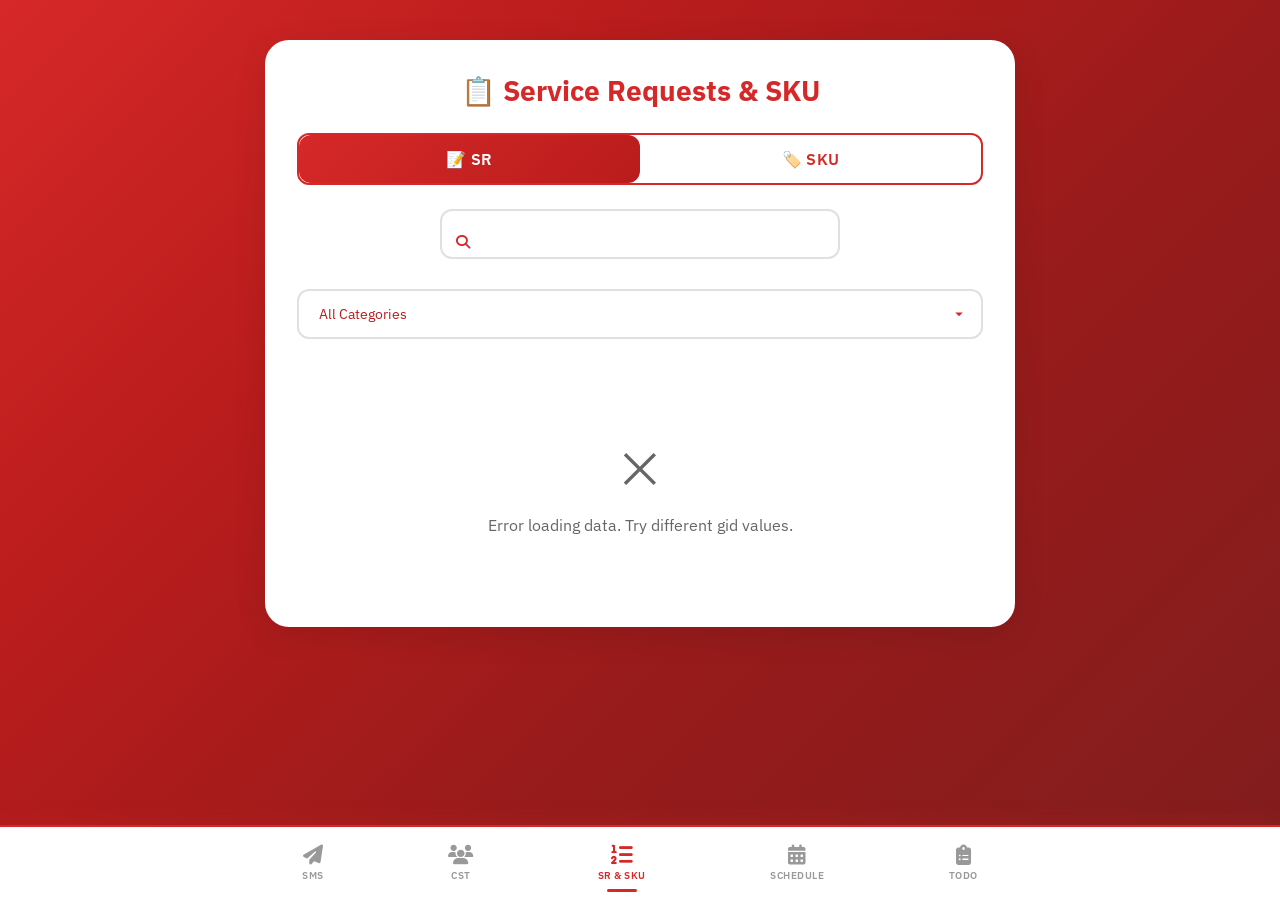
<file: sr-sku.html>
<!DOCTYPE html>
<html lang="en">
<head>
<meta charset="UTF-8">
<meta name="viewport" content="width=device-width, initial-scale=1.0, maximum-scale=1.0, user-scalable=no">
<link rel="icon" href="img/vf_icon.svg" type="image/svg+xml">
<link rel="apple-touch-icon" href="img/vf_icon.svg">
<meta name="apple-mobile-web-app-capable" content="yes">
<meta name="apple-mobile-web-app-status-bar-style" content="black-translucent">
<title>Service Requests & SKU - VF SMS</title>
<link rel="icon" href="img/vf_icon.svg" type="image/svg+xml">
<link rel="stylesheet" href="styles.css">
<link rel="stylesheet" href="https://cdnjs.cloudflare.com/ajax/libs/font-awesome/6.4.0/css/all.min.css">
<style>
/* SR & SKU Page Specific Styles */
h1 {
text-align: center;
margin-bottom: 24px;
font-size: 28px;
font-weight: 700;
color: var(--vf-red);
}

.sr-cards-grid {
display: grid;
grid-template-columns: repeat(auto-fill, minmax(300px, 1fr));
gap: 16px;
margin-top: 16px;
}

.sku-grid {
display: grid;
grid-template-columns: repeat(auto-fill, minmax(280px, 1fr));
gap: 16px;
}

.section {
margin-bottom: 24px;
}

.section-title {
font-size: 18px;
font-weight: 600;
color: var(--vf-red-dark);
margin-bottom: 16px;
padding-bottom: 8px;
border-bottom: 2px solid var(--vf-red);
display: flex;
align-items: center;
gap: 8px;
}

.reason-group {
margin-bottom: 24px;
background: var(--white);
border-radius: 16px;
padding: 20px;
border: 2px solid var(--white-border);
box-shadow: 0 2px 8px rgba(0, 0, 0, 0.05);
}

.reason-header {
display: flex;
justify-content: space-between;
align-items: center;
margin-bottom: 16px;
padding-bottom: 12px;
border-bottom: 1px solid var(--white-border);
}

.reason-title {
font-size: 16px;
font-weight: 600;
color: var(--vf-red);
}

.reason-count {
background: linear-gradient(135deg, var(--vf-red), var(--vf-red-dark));
color: white;
font-size: 13px;
font-weight: 700;
padding: 4px 12px;
border-radius: 20px;
}
</style>
</head>
<body>

<div class="container">
<h1>📋 Service Requests & SKU</h1>

<div class="view-toggle">
<button id="srBtn" class="active" onclick="switchView('sr')">📝 SR</button>
<button id="skuBtn" onclick="switchView('sku')">🏷️ SKU</button>
</div>

<div id="srView">
<div class="controls">
<div class="search-box">
<input type="text" id="srSearch" placeholder="Search SR..." oninput="filterSR()">
</div>
<select id="categoryFilter" class="filter-select" onchange="filterSR()">
<option value="">All Categories</option>
</select>
</div>

<div id="srResults">
<div class="loading">
<div class="loading-spinner"></div>
<p>Loading SR data...</p>
</div>
</div>
</div>

<div id="skuView" style="display:none">
<div class="controls">
<div class="search-box">
<input type="text" id="skuSearch" placeholder="Search SKU..." oninput="filterSKU()">
</div>
<select id="skuCategoryFilter" class="filter-select" onchange="filterSKU()">
<option value="">All Categories</option>
</select>
</div>

<div id="skuResults">
<div class="loading">
<div class="loading-spinner"></div>
<p>Loading SKU data...</p>
</div>
</div>
</div>

</div>

<script>
const SR_URL = "https://docs.google.com/spreadsheets/d/e/2PACX-1vQAzLqgdGOXKaiEatzK1KOw5Ne_6TKDeYiktjh-EaQsIURhnQ_GVcmxxdBiWq0C_4RW7Js8nog3v4X6/pub?output=csv&gid=23806691";
const SKU_URL = "https://docs.google.com/spreadsheets/d/e/2PACX-1vQAzLqgdGOXKaiEatzK1KOw5Ne_6TKDeYiktjh-EaQsIURhnQ_GVcmxxdBiWq0C_4RW7Js8nog3v4X6/pub?output=csv&gid=643264885";

let srData = [];
let skuData = [];
let currentView = 'sr';

function switchView(view) {
currentView = view;
document.getElementById('srBtn').classList.toggle('active', view === 'sr');
document.getElementById('skuBtn').classList.toggle('active', view === 'sku');
document.getElementById('srView').style.display = view === 'sr' ? 'block' : 'none';
document.getElementById('skuView').style.display = view === 'sku' ? 'block' : 'none';
}

Promise.all([
fetch(SR_URL).then(res => res.text()),
fetch(SKU_URL).then(res => res.text())
]).then(([srText, skuText]) => {
parseSRData(srText);
parseSKUData(skuText);
initFilters();
renderSR();
renderSKU();
}).catch(err => {
console.error('Error loading data:', err);
document.getElementById('srResults').innerHTML = '<div class="no-results"><span>❌</span><p>Error loading data. Try different gid values.</p></div>';
document.getElementById('skuResults').innerHTML = '<div class="no-results"><span>❌</span><p>Error loading data. Try different gid values.</p></div>';
});

function parseSRData(text) {
const rows = text.split('\n').map(r => r.split(','));
if (rows.length < 2) return;

const headers = rows[0].map(h => h?.trim().toLowerCase());
srData = [];

for (let i = 1; i < rows.length; i++) {
const row = rows[i];
if (row.length < 2) continue;

const obj = {};
headers.forEach((h, idx) => {
obj[h] = row[idx]?.trim();
});
srData.push(obj);
}
}

function parseSKUData(text) {
const rows = text.split('\n').map(r => r.split(','));
if (rows.length < 2) return;

const headers = rows[0].map(h => h?.trim().toLowerCase());
skuData = [];

for (let i = 1; i < rows.length; i++) {
const row = rows[i];
if (row.length < 2) continue;

const obj = {};
headers.forEach((h, idx) => {
obj[h] = row[idx]?.trim();
});
skuData.push(obj);
}
}

function initFilters() {
const categorySelect = document.getElementById('categoryFilter');
const categories = [...new Set(srData.map(item => item['main category'] || item['main category'] || item['maincategory'] || '').filter(c => c))];
categories.sort().forEach(cat => {
const opt = document.createElement('option');
opt.value = cat;
opt.textContent = cat;
categorySelect.appendChild(opt);
});

const skuCategorySelect = document.getElementById('skuCategoryFilter');
const skuCategories = [...new Set(skuData.map(item => item['main category'] || item['bundle description']?.split(' ')[0] || 'Other').filter(c => c))];
skuCategories.sort().forEach(cat => {
const opt = document.createElement('option');
opt.value = cat;
opt.textContent = cat;
skuCategorySelect.appendChild(opt);
});
}

function filterSR() {
const search = document.getElementById('srSearch').value.toLowerCase();
const category = document.getElementById('categoryFilter').value;

let filtered = srData.filter(item => {
const mainCat = item['main category'] || item['main category'] || item['maincategory'] || '';
const matchesSearch = !search || Object.values(item).some(v => v?.toLowerCase().includes(search));
const matchesCategory = !category || mainCat === category;
return matchesSearch && matchesCategory;
});

renderFilteredSR(filtered);
}

function renderSR() {
const search = document.getElementById('srSearch').value.toLowerCase();
const category = document.getElementById('categoryFilter').value;

let filtered = srData.filter(item => {
const mainCat = item['main category'] || item['main category'] || item['maincategory'] || '';
const matchesSearch = !search || Object.values(item).some(v => v?.toLowerCase().includes(search));
const matchesCategory = !category || mainCat === category;
return matchesSearch && matchesCategory;
});

renderFilteredSR(filtered);
}

function renderFilteredSR(filtered) {
const container = document.getElementById('srResults');

if (filtered.length === 0) {
container.innerHTML = '<div class="no-results"><span>🔍</span><p>No SR found</p></div>';
return;
}

const grouped = {};
filtered.forEach(item => {
const reason = item['sr reason'] || item['sr reason'] || item['srreason'] || item['reason'] || 'Other';
if (!grouped[reason]) grouped[reason] = [];
grouped[reason].push(item);
});

let html = '';
Object.entries(grouped).forEach(([reason, items]) => {
const headers = Object.keys(items[0]).filter(h => h !== 'sr reason' && h !== 'srreason' && h !== 'reason' && h !== 'main category' && h !== 'maincategory');

html += `
<div class="reason-group">
<div class="reason-header">
<span class="reason-title">${reason}</span>
<span class="reason-count">${items.length}</span>
</div>
<div class="sr-cards-grid">
${items.map(item => `
<div class="sr-card">
${headers.map(h => `
<div class="sr-field">
<span class="sr-label">${h}</span>
<span class="sr-value">${item[h] || '-'}</span>
</div>
`).join('')}
</div>
`).join('')}
</div>
</div>
`;
});

container.innerHTML = html;
}

function filterSKU() {
const search = document.getElementById('skuSearch').value.toLowerCase();
const category = document.getElementById('skuCategoryFilter').value;

let filtered = skuData.filter(item => {
const mainCat = item['main category'] || item['bundle description']?.split(' ')[0] || 'Other';
const matchesSearch = !search || Object.values(item).some(v => v?.toLowerCase().includes(search));
const matchesCategory = !category || mainCat === category;
return matchesSearch && matchesCategory;
});

renderFilteredSKU(filtered);
}

function renderSKU() {
filterSKU();
}

function renderFilteredSKU(filtered) {
const container = document.getElementById('skuResults');

if (filtered.length === 0) {
container.innerHTML = '<div class="no-results"><span>🔍</span><p>No SKU found</p></div>';
return;
}

if (filtered.length === 0) {
container.innerHTML = '<div class="no-results"><span>🔍</span><p>No SKU found</p></div>';
return;
}

const grouped = {};
filtered.forEach(item => {
const category = item['main category'] || item['bundle description']?.split(' ')[0] || 'Other';
if (!grouped[category]) grouped[category] = [];
grouped[category].push(item);
});

let html = '';
Object.entries(grouped).forEach(([category, items]) => {
html += `
<div class="reason-group">
<div class="reason-header">
<span class="reason-title">${category}</span>
<span class="reason-count">${items.length}</span>
</div>
<table class="data-table">
<thead>
<tr>
<th>Bundle Number</th>
<th>Bundle Description</th>
</tr>
</thead>
<tbody>
${items.map(item => `
<tr>
<td>${item['bundle number'] || '-'}</td>
<td>${item['bundle description'] || '-'}</td>
</tr>
`).join('')}
</tbody>
</table>
</div>
`;
});

container.innerHTML = html;
}
</script>

<!-- Navbar -->
<nav class="navbar">
    <div class="nav-items">
        <a href="index.html" class="nav-item">
            <i class="nav-icon fa-solid fa-paper-plane"></i>
            <span class="nav-label">SMS</span>
        </a>
        <a href="cst.html" class="nav-item">
            <i class="nav-icon fa-solid fa-users"></i>
            <span class="nav-label">CST</span>
        </a>
        <a href="sr-sku.html" class="nav-item active">
            <i class="nav-icon fa-solid fa-list-ol"></i>
            <span class="nav-label">SR & SKU</span>
        </a>
        <a href="schedule.html" class="nav-item">
            <i class="nav-icon fa-solid fa-calendar-days"></i>
            <span class="nav-label">Schedule</span>
        </a>
        <a href="todo.html" class="nav-item">
            <i class="nav-icon fa-solid fa-clipboard-list"></i>
            <span class="nav-label">ToDo</span>
        </a>
    </div>
</nav>

</body>
</html>
</file>
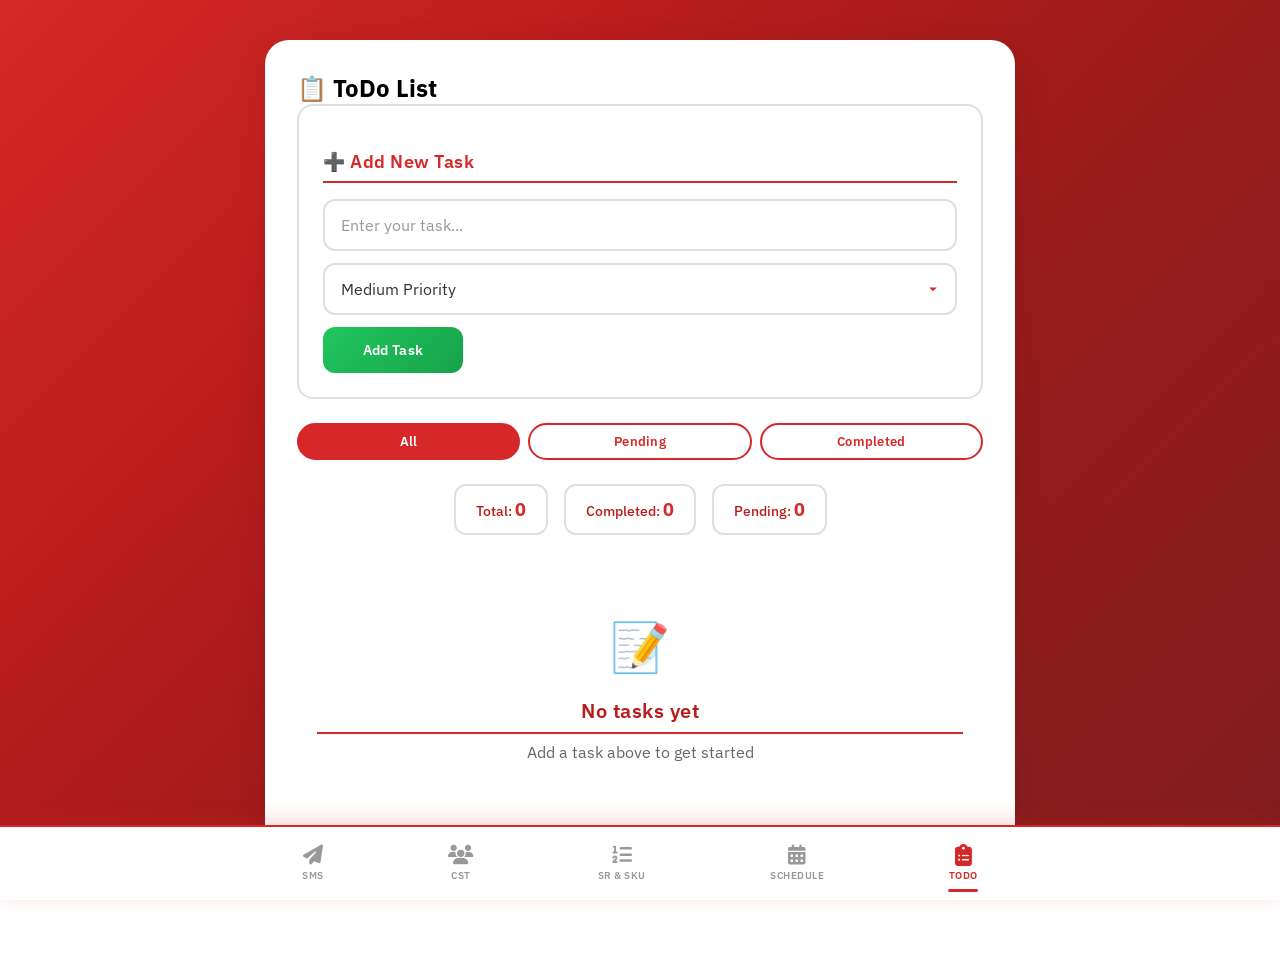
<file: todo.html>
<!DOCTYPE html>
<html lang="en">
<head>
    <meta charset="UTF-8">
<meta name="viewport" content="width=device-width, initial-scale=1.0, maximum-scale=1.0, user-scalable=no">
<link rel="icon" href="img/vf_icon.svg" type="image/svg+xml">
<link rel="apple-touch-icon" href="img/vf_icon.svg">
<meta name="apple-mobile-web-app-capable" content="yes">
<meta name="apple-mobile-web-app-status-bar-style" content="black-translucent">
<title>ToDo List - VF SMS</title>
    <link rel="icon" href="img/vf_icon.svg" type="image/svg+xml">
    <link rel="stylesheet" href="styles.css">
    <link rel="stylesheet" href="https://cdnjs.cloudflare.com/ajax/libs/font-awesome/6.4.0/css/all.min.css">
    <style>
        .add-task-form {
            background: var(--white);
            border: 2px solid var(--white-border);
            border-radius: 16px;
            padding: 24px;
            margin-bottom: 24px;
        }
        
        .add-task-form h3 {
            color: var(--vf-red);
            font-size: 18px;
            font-weight: 600;
            margin-bottom: 16px;
        }
        
        .form-row {
            display: flex;
            gap: 12px;
            flex-wrap: wrap;
        }
        
        .form-row input {
            flex: 1;
            min-width: 200px;
            margin-bottom: 0;
        }
        
        .form-row select {
            flex: 0 0 auto;
            min-width: 150px;
            margin-bottom: 0;
        }
        
        .form-row button {
            flex: 0 0 auto;
        }
        
        .btn-add {
            padding: 14px 28px;
            border: none;
            border-radius: 12px;
            background: linear-gradient(135deg, #22c55e 0%, #16a34a 100%);
            color: white;
            font-size: 14px;
            font-weight: 600;
            cursor: pointer;
            transition: all 0.3s ease;
        }
        
        .btn-add:hover {
            transform: translateY(-2px);
            box-shadow: 0 6px 20px rgba(34, 197, 94, 0.5);
        }
        
        .filter-buttons {
            display: flex;
            gap: 8px;
            justify-content: center;
            margin-bottom: 24px;
            flex-wrap: wrap;
        }
        
        .filter-btn {
            padding: 8px 16px;
            border: 2px solid var(--vf-red);
            background: var(--white);
            color: var(--vf-red);
            border-radius: 20px;
            font-size: 13px;
            font-weight: 600;
            cursor: pointer;
            transition: all 0.3s ease;
        }
        
        .filter-btn.active {
            background: var(--vf-red);
            color: white;
        }
        
        .filter-btn:hover:not(.active) {
            background: rgba(214, 40, 40, 0.1);
        }
        
        .tasks-stats {
            display: flex;
            gap: 16px;
            margin-bottom: 20px;
            flex-wrap: wrap;
            justify-content: center;
        }
        
        .stat-box {
            background: var(--white);
            border: 2px solid var(--white-border);
            border-radius: 12px;
            padding: 12px 20px;
            color: var(--vf-red-dark);
            font-size: 14px;
            font-weight: 500;
        }
        
        .stat-box span {
            font-weight: 700;
            font-size: 18px;
            color: var(--vf-red);
        }
        
        .tasks-list {
            display: flex;
            flex-direction: column;
            gap: 12px;
        }
        
        .task-item {
            background: var(--white);
            border: 2px solid var(--white-border);
            border-radius: 16px;
            padding: 20px;
            display: flex;
            align-items: center;
            gap: 16px;
            transition: all 0.3s ease;
        }
        
        .task-item:hover {
            border-color: var(--vf-red);
            transform: translateX(4px);
        }
        
        .task-item.completed {
            opacity: 0.6;
        }
        
        .task-item.completed .task-title {
            text-decoration: line-through;
        }
        
        .task-checkbox {
            width: 24px;
            height: 24px;
            border-radius: 6px;
            border: 2px solid var(--white-border);
            cursor: pointer;
            display: flex;
            align-items: center;
            justify-content: center;
            transition: all 0.3s ease;
            flex-shrink: 0;
            accent-color: var(--vf-red);
        }
        
        .task-checkbox:hover {
            border-color: var(--vf-red);
        }
        
        .task-content {
            flex: 1;
            min-width: 0;
        }
        
        .task-title {
            color: var(--vf-red-dark);
            font-size: 16px;
            font-weight: 500;
            margin-bottom: 4px;
            word-break: break-word;
        }
        
        .task-meta {
            display: flex;
            gap: 12px;
            flex-wrap: wrap;
        }
        
        .task-priority {
            font-size: 12px;
            padding: 4px 10px;
            border-radius: 20px;
            font-weight: 500;
        }
        
        .priority-high {
            background: rgba(239, 68, 68, 0.15);
            color: #dc2626;
        }
        
        .priority-medium {
            background: rgba(251, 191, 36, 0.15);
            color: #b45309;
        }
        
        .priority-low {
            background: rgba(34, 197, 94, 0.15);
            color: #15803d;
        }
        
        .task-date {
            font-size: 12px;
            color: #666;
        }
        
        .task-actions {
            display: flex;
            gap: 8px;
            flex-shrink: 0;
        }
        
        .btn-action {
            width: 36px;
            height: 36px;
            border-radius: 10px;
            border: none;
            cursor: pointer;
            display: flex;
            align-items: center;
            justify-content: center;
            font-size: 14px;
            transition: all 0.3s ease;
        }
        
        .btn-edit {
            background: rgba(59, 130, 246, 0.15);
            color: #2563eb;
        }
        
        .btn-edit:hover {
            background: rgba(59, 130, 246, 0.3);
            transform: scale(1.1);
        }
        
        .btn-delete {
            background: rgba(239, 68, 68, 0.15);
            color: #dc2626;
        }
        
        .btn-delete:hover {
            background: rgba(239, 68, 68, 0.3);
            transform: scale(1.1);
        }
        
        .empty-state {
            text-align: center;
            padding: 60px 20px;
            color: #666;
        }
        
        .empty-state span {
            font-size: 48px;
            display: block;
            margin-bottom: 16px;
        }
        
        .empty-state h3 {
            font-size: 20px;
            margin-bottom: 8px;
            color: var(--vf-red-dark);
        }
        
        .modal {
            display: none;
            position: fixed;
            top: 0;
            left: 0;
            width: 100%;
            height: 100%;
            background: rgba(0, 0, 0, 0.5);
            justify-content: center;
            align-items: center;
            z-index: 1000;
            padding: 20px;
        }
        
        .modal.active {
            display: flex;
        }
        
        .modal-content {
            background: var(--white);
            border-radius: 20px;
            padding: 24px;
            width: 100%;
            max-width: 400px;
            border: 2px solid var(--white-border);
            box-shadow: 0 20px 60px rgba(0, 0, 0, 0.3);
        }
        
        .modal h2 {
            color: var(--vf-red);
            font-size: 20px;
            margin-bottom: 20px;
            text-align: center;
        }
        
        .modal input,
        .modal select {
            width: 100%;
            margin-bottom: 16px;
        }
        
        .modal-buttons {
            display: flex;
            gap: 12px;
            margin-top: 20px;
        }
        
        .modal-buttons button {
            flex: 1;
        }
        
        .btn-cancel {
            background: var(--white);
            color: #666;
            border: 2px solid var(--white-border);
        }
        
        .btn-cancel:hover {
            background: #f5f5f5;
        }
        
        .btn-save {
            background: linear-gradient(135deg, #3b82f6 0%, #2563eb 100%);
            color: white;
        }
        
        .btn-save:hover {
            transform: translateY(-2px);
            box-shadow: 0 6px 20px rgba(59, 130, 246, 0.4);
        }
        
        .btn-delete-confirm {
            background: linear-gradient(135deg, #ef4444 0%, #dc2626 100%);
            color: white;
        }
        
        .btn-delete-confirm:hover {
            transform: translateY(-2px);
            box-shadow: 0 6px 20px rgba(239, 68, 68, 0.4);
        }
        
        @media (max-width: 600px) {
            .form-row {
                flex-direction: column;
            }
            
            .task-item {
                flex-wrap: wrap;
            }
            
            .task-actions {
                width: 100%;
                justify-content: flex-end;
                margin-top: 12px;
            }
            
            .modal-content {
                padding: 20px;
            }
            
            .modal-buttons {
                flex-direction: column;
            }
            
            .modal-buttons button {
                width: 100%;
            }
        }
    </style>
</head>
<body>

<div class="container">
    <h2>📋 ToDo List</h2>
    
    <!-- Add Task Form -->
    <div class="add-task-form">
        <h3>➕ Add New Task</h3>
        <div class="form-row">
            <input type="text" id="taskInput" placeholder="Enter your task...">
            <select id="prioritySelect">
                <option value="low">Low Priority</option>
                <option value="medium" selected>Medium Priority</option>
                <option value="high">High Priority</option>
            </select>
            <button class="btn-add" onclick="addTask()">Add Task</button>
        </div>
    </div>
    
    <!-- Filter Buttons -->
    <div class="filter-buttons">
        <button class="filter-btn active" onclick="filterTasks('all')">All</button>
        <button class="filter-btn" onclick="filterTasks('pending')">Pending</button>
        <button class="filter-btn" onclick="filterTasks('completed')">Completed</button>
    </div>
    
    <!-- Stats -->
    <div class="tasks-stats">
        <div class="stat-box">Total: <span id="totalTasks">0</span></div>
        <div class="stat-box">Completed: <span id="completedTasks">0</span></div>
        <div class="stat-box">Pending: <span id="pendingTasks">0</span></div>
    </div>
    
    <!-- Tasks List -->
    <div class="tasks-list" id="tasksList">
    </div>
</div>

<!-- Edit Modal -->
<div class="modal" id="editModal">
    <div class="modal-content">
        <h2>✏️ Edit Task</h2>
        <input type="hidden" id="editTaskId">
        <input type="text" id="editTaskInput" placeholder="Task title">
        <select id="editPrioritySelect">
            <option value="low">Low Priority</option>
            <option value="medium">Medium Priority</option>
            <option value="high">High Priority</option>
        </select>
        <div class="modal-buttons">
            <button class="btn-cancel" onclick="closeEditModal()">Cancel</button>
            <button class="btn-save" onclick="saveEdit()">Save</button>
        </div>
    </div>
</div>

<!-- Delete Modal -->
<div class="modal" id="deleteModal">
    <div class="modal-content">
        <h2>🗑️ Delete Task</h2>
        <p style="text-align:center;color:#666;margin-bottom:20px">Are you sure you want to delete this task?</p>
        <input type="hidden" id="deleteTaskId">
        <div class="modal-buttons">
            <button class="btn-cancel" onclick="closeDeleteModal()">Cancel</button>
            <button class="btn-delete-confirm" onclick="confirmDelete()">Delete</button>
        </div>
    </div>
</div>

<!-- Navbar -->
<nav class="navbar">
    <div class="nav-items">
        <a href="index.html" class="nav-item">
            <i class="nav-icon fa-solid fa-paper-plane"></i>
            <span class="nav-label">SMS</span>
        </a>
        <a href="cst.html" class="nav-item">
            <i class="nav-icon fa-solid fa-users"></i>
            <span class="nav-label">CST</span>
        </a>
        <a href="sr-sku.html" class="nav-item">
            <i class="nav-icon fa-solid fa-list-ol"></i>
            <span class="nav-label">SR & SKU</span>
        </a>
        <a href="schedule.html" class="nav-item">
            <i class="nav-icon fa-solid fa-calendar-days"></i>
            <span class="nav-label">Schedule</span>
        </a>
        <a href="todo.html" class="nav-item active">
            <i class="nav-icon fa-solid fa-clipboard-list"></i>
            <span class="nav-label">ToDo</span>
        </a>
    </div>
</nav>

<script>
let tasks = JSON.parse(localStorage.getItem('vfTodoTasks')) || [];
let currentFilter = 'all';

function saveTasks() {
    localStorage.setItem('vfTodoTasks', JSON.stringify(tasks));
    renderTasks();
}

function addTask() {
    const input = document.getElementById('taskInput');
    const priority = document.getElementById('prioritySelect');
    
    if (!input.value.trim()) {
        alert('Please enter a task');
        return;
    }
    
    const task = {
        id: Date.now(),
        title: input.value.trim(),
        priority: priority.value,
        completed: false,
        date: new Date().toISOString()
    };
    
    tasks.push(task);
    input.value = '';
    priority.value = 'medium';
    saveTasks();
}

function toggleTask(id) {
    const task = tasks.find(t => t.id === id);
    if (task) {
        task.completed = !task.completed;
        saveTasks();
    }
}

function deleteTask(id) {
    document.getElementById('deleteTaskId').value = id;
    document.getElementById('deleteModal').classList.add('active');
}

function confirmDelete() {
    const id = parseInt(document.getElementById('deleteTaskId').value);
    tasks = tasks.filter(t => t.id !== id);
    closeDeleteModal();
    saveTasks();
}

function closeDeleteModal() {
    document.getElementById('deleteModal').classList.remove('active');
}

function editTask(id) {
    const task = tasks.find(t => t.id === id);
    if (task) {
        document.getElementById('editTaskId').value = id;
        document.getElementById('editTaskInput').value = task.title;
        document.getElementById('editPrioritySelect').value = task.priority;
        document.getElementById('editModal').classList.add('active');
    }
}

function saveEdit() {
    const id = parseInt(document.getElementById('editTaskId').value);
    const task = tasks.find(t => t.id === id);
    if (task) {
        task.title = document.getElementById('editTaskInput').value.trim();
        task.priority = document.getElementById('editPrioritySelect').value;
        closeEditModal();
        saveTasks();
    }
}

function closeEditModal() {
    document.getElementById('editModal').classList.remove('active');
}

function filterTasks(filter) {
    currentFilter = filter;
    document.querySelectorAll('.filter-btn').forEach(btn => {
        btn.classList.remove('active');
    });
    event.target.classList.add('active');
    renderTasks();
}

function renderTasks() {
    const container = document.getElementById('tasksList');
    
    let filtered = tasks;
    if (currentFilter === 'pending') {
        filtered = tasks.filter(t => !t.completed);
    } else if (currentFilter === 'completed') {
        filtered = tasks.filter(t => t.completed);
    }
    
    document.getElementById('totalTasks').textContent = tasks.length;
    document.getElementById('completedTasks').textContent = tasks.filter(t => t.completed).length;
    document.getElementById('pendingTasks').textContent = tasks.filter(t => !t.completed).length;
    
    if (filtered.length === 0) {
        container.innerHTML = `
            <div class="empty-state">
                <span>📝</span>
                <h3>No tasks yet</h3>
                <p>Add a task above to get started</p>
            </div>
        `;
        return;
    }
    
    container.innerHTML = filtered.map(task => `
        <div class="task-item ${task.completed ? 'completed' : ''}">
            <input type="checkbox" class="task-checkbox" 
                ${task.completed ? 'checked' : ''} 
                onchange="toggleTask(${task.id})">
            <div class="task-content">
                <div class="task-title">${task.title}</div>
                <div class="task-meta">
                    <span class="task-priority priority-${task.priority}">${task.priority}</span>
                    <span class="task-date">${new Date(task.date).toLocaleDateString()}</span>
                </div>
            </div>
            <div class="task-actions">
                <button class="btn-action btn-edit" onclick="editTask(${task.id})">✏️</button>
                <button class="btn-action btn-delete" onclick="deleteTask(${task.id})">🗑️</button>
            </div>
        </div>
    `).join('');
}

document.getElementById('editModal').addEventListener('click', function(e) {
    if (e.target === this) {
        closeEditModal();
    }
});

document.getElementById('deleteModal').addEventListener('click', function(e) {
    if (e.target === this) {
        closeDeleteModal();
    }
});

renderTasks();
</script>

</body>
</html>
</file>
<file: styles.css>
/* VF SMS - Common Styles */
@import url('https://fonts.googleapis.com/css2?family=IBM+Plex+Sans:wght@300;400;500;600;700&display=swap');

* {
    margin: 0;
    padding: 0;
    box-sizing: border-box;
}

:root {
    --vf-red: #d62828;
    --vf-red-dark: #b91c1c;
    --vf-red-darker: #991b1b;
    --white: #ffffff;
    --white-light: rgba(255, 255, 255, 0.9);
    --white-medium: rgba(255, 255, 255, 0.7);
    --white-dim: rgba(255, 255, 255, 0.5);
    --white-subtle: rgba(255, 255, 255, 0.15);
    --white-border: #e0e0e0;
    --white-border-light: #cccccc;
}

body {
    font-family: 'IBM Plex Sans', -apple-system, BlinkMacSystemFont, sans-serif;
    min-height: 100vh;
    background: linear-gradient(135deg, var(--vf-red) 0%, var(--vf-red-dark) 30%, var(--vf-red-darker) 60%, #7f1d1d 100%);
    background-attachment: fixed;
    padding: 20px;
    padding-bottom: 100px;
    display: flex;
    justify-content: center;
    align-items: flex-start;
}

.container {
    max-width: 750px;
    width: 100%;
    margin: 20px auto;
    background: #ffffff;
    border-radius: 24px;
    padding: 32px;
    box-shadow: 0 8px 32px rgba(0, 0, 0, 0.1);
}
    backdrop-filter: blur(20px);
    -webkit-backdrop-filter: blur(20px);
    border: 1px solid var(--white-border-light);
    border-radius: 24px;
    padding: 32px;
    box-shadow: 0 8px 32px rgba(0, 0, 0, 0.1);
}

h2 {
    color: var(--vf-red);
    font-size: 28px;
    font-weight: 700;
    margin-bottom: 24px;
    text-align: center;
    letter-spacing: -0.5px;
}

h3 {
    color: var(--vf-red-dark);
    font-size: 16px;
    font-weight: 600;
    margin: 20px 0 14px 0;
    padding-bottom: 8px;
    border-bottom: 2px solid var(--vf-red);
    letter-spacing: 0.5px;
}

label {
    display: block;
    color: var(--vf-red-dark);
    font-size: 13px;
    font-weight: 600;
    margin-bottom: 6px;
    letter-spacing: 0.3px;
}

input, select, textarea {
    width: 100%;
    padding: 14px 16px;
    margin-bottom: 14px;
    border: 2px solid var(--white-border);
    border-radius: 12px;
    font-size: 16px;
    font-family: inherit;
    background: var(--white);
    color: #333333;
    transition: all 0.3s ease;
    outline: none;
    touch-action: manipulation;
}

input::placeholder, textarea::placeholder {
    color: #999999;
}

input:focus, select:focus, textarea:focus {
    background: var(--white);
    border-color: var(--vf-red);
    box-shadow: 0 0 0 3px rgba(214, 40, 40, 0.15);
}

select {
    cursor: pointer;
    appearance: none;
    background-image: url("data:image/svg+xml,%3Csvg xmlns='http://www.w3.org/2000/svg' width='12' height='12' fill='%23d62828' viewBox='0 0 16 16'%3E%3Cpath d='M8 11L3 6h10l-5 5z'/%3E%3C/svg%3E");
    background-repeat: no-repeat;
    background-position: right 16px center;
    padding-right: 40px;
}

select option {
    background: var(--white);
    color: var(--vf-red-dark);
}

textarea {
    height: 120px;
    resize: vertical;
    font-size: 13px;
    line-height: 1.6;
}

button {
    flex: 1;
    min-width: 140px;
    padding: 14px 24px;
    border: none;
    border-radius: 12px;
    font-size: 14px;
    font-weight: 600;
    font-family: inherit;
    cursor: pointer;
    transition: all 0.3s ease;
    letter-spacing: 0.3px;
}

.btn-primary {
    background: linear-gradient(135deg, var(--vf-red) 0%, var(--vf-red-dark) 100%);
    color: white;
    box-shadow: 0 4px 15px rgba(214, 40, 40, 0.4);
}

.btn-primary:hover {
    transform: translateY(-2px);
    box-shadow: 0 6px 20px rgba(214, 40, 40, 0.5);
}

.btn-secondary {
    background: var(--white);
    color: var(--vf-red);
    border: 2px solid var(--vf-red);
}

.btn-secondary:hover {
    background: var(--white);
    transform: translateY(-2px);
    box-shadow: 0 4px 15px rgba(214, 40, 40, 0.2);
}

.btn-whatsapp {
    background: linear-gradient(135deg, #25D366 0%, #128C7E 100%);
    color: white;
    box-shadow: 0 4px 15px rgba(37, 211, 102, 0.4);
}

.btn-whatsapp:hover {
    transform: translateY(-2px);
    box-shadow: 0 6px 20px rgba(37, 211, 102, 0.5);
}

.btn-call {
    background: linear-gradient(135deg, #2196F3 0%, #1976D2 100%);
    color: white;
    box-shadow: 0 4px 15px rgba(33, 150, 243, 0.4);
}

.btn-call:hover {
    transform: translateY(-2px);
    box-shadow: 0 6px 20px rgba(33, 150, 243, 0.5);
}

.button-group {
    display: flex;
    gap: 12px;
    margin-bottom: 16px;
    flex-wrap: wrap;
}

.input-grid {
    display: grid;
    grid-template-columns: repeat(2, 1fr);
    gap: 12px;
}

.input-full {
    grid-column: 1 / -1;
}

.status-badge {
    padding: 4px 10px;
    border-radius: 20px;
    font-size: 12px;
    font-weight: 500;
}

.status-pending {
    background: rgba(251, 191, 36, 0.2);
    color: #b45309;
}

.status-completed {
    background: rgba(74, 222, 128, 0.2);
    color: #15803d;
}

.status-cancelled {
    background: rgba(248, 113, 113, 0.2);
    color: #dc2626;
}

.action-btns {
    display: flex;
    gap: 8px;
}

.action-btns button {
    padding: 8px 12px;
    min-width: auto;
    font-size: 12px;
    border-radius: 8px;
}

.delete-btn {
    background: rgba(248, 113, 113, 0.15);
    color: #dc2626;
    border: 1px solid rgba(248, 113, 113, 0.3);
}

.delete-btn:hover {
    background: rgba(248, 113, 113, 0.3);
}

.edit-btn {
    background: rgba(251, 191, 36, 0.15);
    color: #b45309;
    border: 1px solid rgba(251, 191, 36, 0.3);
}

.edit-btn:hover {
    background: rgba(251, 191, 36, 0.3);
}

/* Cards */
.cards-grid {
    display: grid;
    grid-template-columns: repeat(auto-fill, minmax(280px, 1fr));
    gap: 16px;
    margin-top: 20px;
}

.customer-card {
    background: var(--white);
    border: 2px solid var(--white-border);
    border-radius: 16px;
    padding: 20px;
    cursor: pointer;
    transition: all 0.3s ease;
    box-shadow: 0 2px 8px rgba(0, 0, 0, 0.05);
}

.customer-card:hover {
    background: var(--white);
    border-color: var(--vf-red);
    transform: translateY(-4px);
    box-shadow: 0 8px 25px rgba(214, 40, 40, 0.15);
}

.card-header {
    display: flex;
    justify-content: space-between;
    align-items: flex-start;
    margin-bottom: 12px;
}

.card-name {
    font-size: 16px;
    font-weight: 600;
    color: var(--vf-red-dark);
    margin: 0;
}

.card-phone {
    font-size: 13px;
    color: #666;
    margin-top: 4px;
}

.card-service {
    display: inline-block;
    padding: 4px 12px;
    background: rgba(214, 40, 40, 0.1);
    border-radius: 20px;
    font-size: 12px;
    color: var(--vf-red);
    margin-top: 8px;
}

.card-footer {
    display: flex;
    justify-content: space-between;
    align-items: center;
    margin-top: 16px;
    padding-top: 12px;
    border-top: 1px solid var(--white-border);
}

.card-date {
    font-size: 11px;
    color: #999;
}

/* SR Cards */
.sr-cards-grid {
    display: grid;
    grid-template-columns: repeat(auto-fill, minmax(300px, 1fr));
    gap: 16px;
    margin-top: 16px;
}

.sr-card {
    background: var(--white);
    border: 2px solid var(--white-border);
    border-radius: 12px;
    padding: 16px;
    transition: all 0.3s ease;
    box-shadow: 0 2px 8px rgba(0, 0, 0, 0.05);
}

.sr-card:hover {
    border-color: var(--vf-red);
    transform: translateY(-2px);
    box-shadow: 0 8px 25px rgba(214, 40, 40, 0.15);
}

.sr-field {
    margin-bottom: 8px;
}

.sr-label {
    font-size: 11px;
    color: #999;
    text-transform: uppercase;
    letter-spacing: 0.5px;
    display: block;
    margin-bottom: 2px;
}

.sr-value {
    font-size: 13px;
    color: var(--vf-red-dark);
    word-break: break-word;
}

/* Reason Group */
.reason-group {
    margin-bottom: 24px;
    background: var(--white);
    border-radius: 16px;
    padding: 20px;
    border: 2px solid var(--white-border);
    box-shadow: 0 2px 8px rgba(0, 0, 0, 0.05);
}

.reason-header {
    display: flex;
    justify-content: space-between;
    align-items: center;
    margin-bottom: 16px;
    padding-bottom: 12px;
    border-bottom: 1px solid var(--white-border);
}

.reason-title {
    font-size: 16px;
    font-weight: 600;
    color: var(--vf-red);
}

.reason-count {
    background: linear-gradient(135deg, var(--vf-red), var(--vf-red-dark));
    color: white;
    font-size: 13px;
    font-weight: 700;
    padding: 4px 12px;
    border-radius: 20px;
}

/* SKU Grid */
.sku-grid {
    display: grid;
    grid-template-columns: repeat(auto-fill, minmax(280px, 1fr));
    gap: 16px;
}

.sku-card {
    background: var(--white);
    border-radius: 12px;
    padding: 16px;
    border: 2px solid var(--white-border);
    transition: all 0.3s ease;
    box-shadow: 0 2px 8px rgba(0, 0, 0, 0.05);
}

.sku-card:hover {
    border-color: var(--vf-red);
    transform: translateY(-2px);
    box-shadow: 0 8px 25px rgba(214, 40, 40, 0.15);
}

.sku-code {
    font-size: 16px;
    font-weight: 700;
    color: var(--vf-red);
    margin-bottom: 8px;
}

.sku-details {
    font-size: 13px;
    color: #666;
    line-height: 1.5;
}

/* Modal */
.modal {
    display: none;
    position: fixed;
    top: 0;
    left: 0;
    width: 100%;
    height: 100%;
    background: rgba(0, 0, 0, 0.5);
    z-index: 1000;
    justify-content: center;
    align-items: center;
    padding: 20px;
}

.modal.active {
    display: flex;
}

.modal-content {
    background: var(--white);
    border-radius: 20px;
    padding: 30px;
    max-width: 500px;
    width: 100%;
    max-height: 80vh;
    overflow-y: auto;
    position: relative;
    border: 2px solid var(--white-border);
    box-shadow: 0 20px 60px rgba(0, 0, 0, 0.3);
}

.modal-close {
    position: absolute;
    top: 15px;
    right: 20px;
    font-size: 28px;
    color: #999;
    cursor: pointer;
    transition: color 0.3s;
}

.modal-close:hover {
    color: var(--vf-red);
}

.modal-header {
    display: flex;
    justify-content: space-between;
    align-items: flex-start;
    margin-bottom: 24px;
    padding-bottom: 16px;
    border-bottom: 2px solid var(--vf-red);
}

.modal-title {
    font-size: 22px;
    font-weight: 700;
    color: var(--vf-red);
    margin: 0;
}

.modal-subtitle {
    font-size: 14px;
    color: #666;
    margin-top: 4px;
}

.modal-body {
    color: var(--vf-red-dark);
}

.detail-row {
    display: flex;
    justify-content: space-between;
    padding: 12px 0;
    border-bottom: 1px solid var(--white-border);
}

.detail-label {
    font-size: 13px;
    color: #666;
}

.detail-value {
    font-size: 14px;
    font-weight: 500;
    color: var(--vf-red-dark);
    text-align: right;
}

.detail-notes {
    margin-top: 16px;
    padding: 16px;
    background: rgba(214, 40, 40, 0.05);
    border-radius: 12px;
}

.detail-notes-label {
    font-size: 12px;
    color: #666;
    margin-bottom: 8px;
}

.detail-notes-text {
    font-size: 14px;
    color: var(--vf-red-dark);
    line-height: 1.6;
}

.modal-actions {
    display: flex;
    gap: 12px;
    margin-top: 24px;
}

.modal-actions button {
    flex: 1;
}

/* Controls */
.controls {
    display: flex;
    gap: 16px;
    justify-content: center;
    margin-bottom: 24px;
    flex-wrap: wrap;
}

.search-box {
    position: relative;
    flex: 1;
    max-width: 400px;
    min-width: 250px;
}

.search-box input {
    width: 100%;
    padding: 14px 20px;
    padding-left: 48px;
    border-radius: 12px;
    border: 2px solid var(--white-border);
    background: var(--white);
    color: var(--vf-red-dark);
    font-size: 14px;
    font-family: inherit;
    transition: all 0.3s ease;
}

.search-box input::placeholder {
    color: var(--white-dim);
}

.search-box input:focus {
    outline: none;
    border-color: var(--vf-red);
    box-shadow: 0 0 0 3px rgba(214, 40, 40, 0.15);
}

.search-box::before {
    content: "\f002";
    font-family: "Font Awesome 6 Free";
    font-weight: 900;
    position: absolute;
    left: 16px;
    top: 50%;
    transform: translateY(-50%);
    font-size: 14px;
    color: var(--vf-red);
}

.filter-select {
    min-width: 200px;
    padding: 14px 20px;
    border-radius: 12px;
    border: 2px solid var(--white-border);
    background: var(--white);
    color: var(--vf-red-dark);
    font-size: 14px;
    font-family: inherit;
    cursor: pointer;
    appearance: none;
    background-image: url("data:image/svg+xml,%3Csvg xmlns='http://www.w3.org/2000/svg' width='12' height='12' fill='%23d62828' viewBox='0 0 16 16'%3E%3Cpath d='M8 11L3 6h10l-5 5z'/%3E%3C/svg%3E");
    background-repeat: no-repeat;
    background-position: right 16px center;
    padding-right: 40px;
    transition: all 0.3s ease;
}

.filter-select:focus {
    outline: none;
    border-color: var(--vf-red);
    box-shadow: 0 0 0 3px rgba(214, 40, 40, 0.15);
}

.filter-select option {
    background: var(--white);
    color: var(--vf-red-dark);
}

/* View Toggle */
.view-toggle {
    display: flex;
    justify-content: center;
    gap: 0;
    margin-bottom: 24px;
    border-radius: 12px;
    overflow: hidden;
    border: 2px solid var(--vf-red);
}

.view-toggle button {
    flex: 1;
    padding: 14px 24px;
    border: none;
    font-size: 16px;
    font-weight: 600;
    cursor: pointer;
    transition: all 0.3s ease;
    background: var(--white);
    color: var(--vf-red);
}

.view-toggle button.active {
    background: linear-gradient(135deg, var(--vf-red) 0%, var(--vf-red-dark) 100%);
    color: white;
}

.view-toggle button:hover:not(.active) {
    background: rgba(214, 40, 40, 0.1);
}

/* No Results */
.no-results {
    text-align: center;
    padding: 60px 20px;
    color: #666;
}

.no-results span {
    font-size: 48px;
    display: block;
    margin-bottom: 16px;
}

/* Loading */
.loading {
    text-align: center;
    padding: 60px 20px;
}

.loading-spinner {
    width: 40px;
    height: 40px;
    border: 3px solid var(--white-border);
    border-top-color: var(--vf-red);
    border-radius: 50%;
    animation: spin 1s linear infinite;
    margin: 0 auto 16px;
}

@keyframes spin {
    to { transform: rotate(360deg); }
}

/* Animation */
@keyframes fadeIn {
    from { opacity: 0; transform: translateY(10px); }
    to { opacity: 1; transform: translateY(0); }
}

.container {
    animation: fadeIn 0.5s ease-out;
}

/* Scrollbar */
::-webkit-scrollbar {
    width: 8px;
}

::-webkit-scrollbar-track {
    background: rgba(255, 255, 255, 0.1);
    border-radius: 4px;
}

::-webkit-scrollbar-thumb {
    background: rgba(255, 255, 255, 0.3);
    border-radius: 4px;
}

::-webkit-scrollbar-thumb:hover {
    background: rgba(255, 255, 255, 0.4);
}

/* ========== NAVBAR ========== */
.navbar {
    position: fixed;
    bottom: 0;
    left: 0;
    right: 0;
    background: var(--white);
    border-top: 2px solid var(--vf-red);
    padding: 10px 0;
    z-index: 999;
    box-shadow: 0 -4px 20px rgba(214, 40, 40, 0.2);
}

.nav-items {
    display: flex;
    justify-content: space-around;
    align-items: center;
    max-width: 800px;
    margin: 0 auto;
}

.nav-item {
    display: flex;
    flex-direction: column;
    align-items: center;
    text-decoration: none;
    color: #999;
    padding: 8px 16px;
    border-radius: 12px;
    transition: all 0.3s ease;
    position: relative;
}

.nav-item::after {
    content: '';
    position: absolute;
    bottom: -2px;
    left: 50%;
    transform: translateX(-50%) scaleX(0);
    width: 30px;
    height: 3px;
    background: var(--vf-red);
    border-radius: 3px;
    transition: transform 0.3s ease;
}

.nav-item:hover {
    color: var(--vf-red);
    background: rgba(214, 40, 40, 0.05);
}

.nav-item:hover::after {
    transform: translateX(-50%) scaleX(1);
}

.nav-item.active {
    color: var(--vf-red);
}

.nav-item.active::after {
    transform: translateX(-50%) scaleX(1);
}

.nav-item.active .nav-icon {
    transform: scale(1.1);
}

.nav-icon {
    font-size: 20px;
    margin-bottom: 4px;
    transition: transform 0.3s ease;
}

.nav-label {
    font-size: 10px;
    font-weight: 600;
    text-transform: uppercase;
    letter-spacing: 0.5px;
}

/* Navbar animation on page load */
@keyframes navSlideUp {
    from {
        transform: translateY(100%);
        opacity: 0;
    }
    to {
        transform: translateY(0);
        opacity: 1;
    }
}

.navbar {
    animation: navSlideUp 0.5s ease-out forwards;
}

/* ========== RESPONSIVE ========== */
@media (max-width: 600px) {
    body {
        padding: 12px;
        padding-bottom: 100px;
    }

    .container {
        padding: 20px;
        margin: 10px auto;
        border-radius: 20px;
    }

    h2 {
        font-size: 22px;
        margin-bottom: 20px;
    }

    h3 {
        font-size: 14px;
    }

    input, select, textarea {
        padding: 12px 14px;
        font-size: 16px !important;
        border-radius: 10px;
    }

    .input-grid {
        grid-template-columns: 1fr;
    }

    .button-group {
        flex-direction: column;
    }

    button {
        width: 100%;
    }

    .cards-grid {
        grid-template-columns: 1fr;
    }

    .sr-cards-grid {
        grid-template-columns: 1fr;
    }

    .sku-grid {
        grid-template-columns: 1fr;
    }

    .reason-group {
        padding: 12px;
    }

    .nav-item {
        padding: 6px 10px;
    }

    .nav-icon {
        font-size: 18px;
    }

    .nav-label {
        font-size: 9px;
    }
}
</file>
